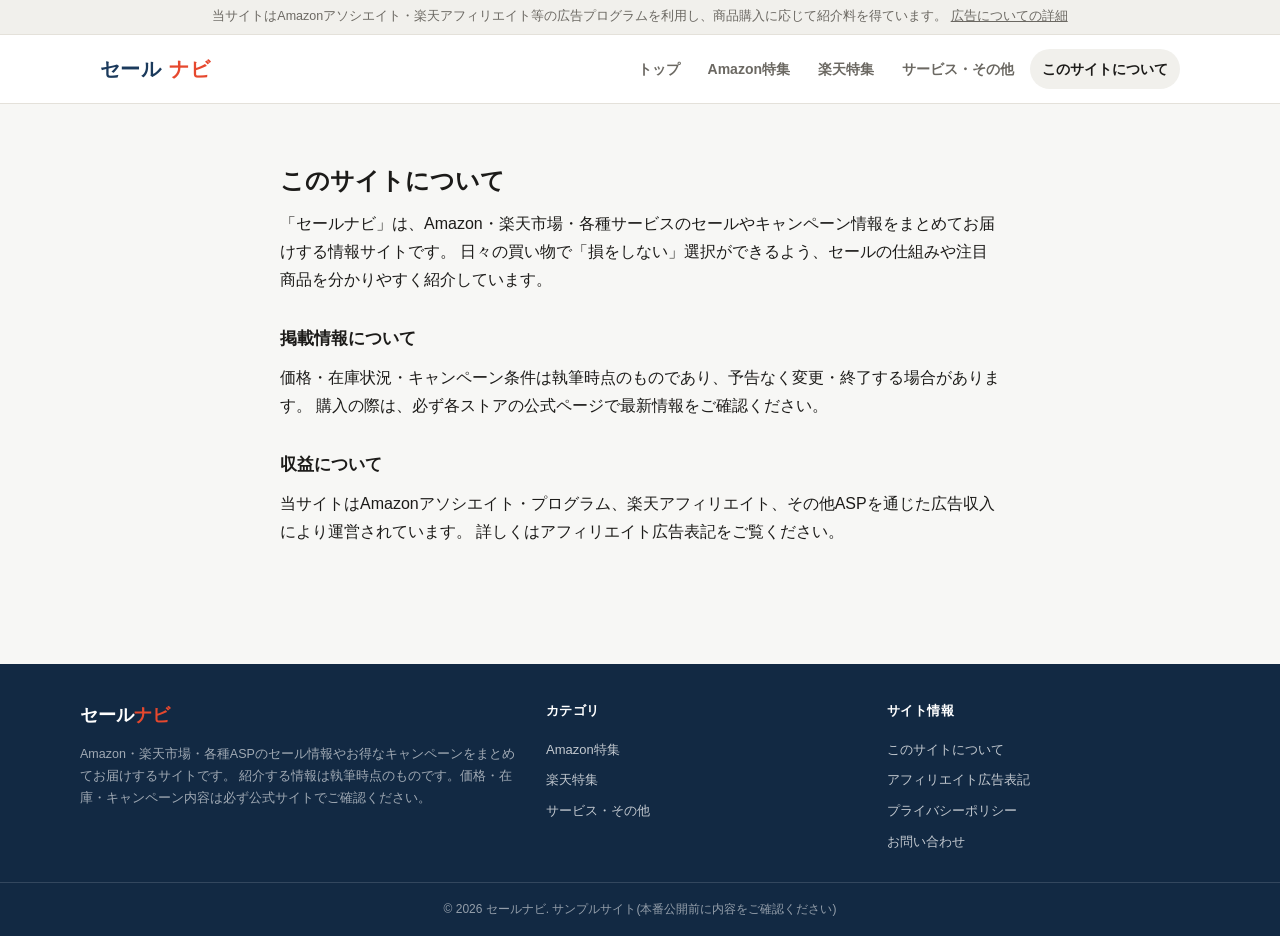
<file: pages/about.html>
<!doctype html>
<html lang="ja">
<head>
<meta charset="UTF-8">
<meta name="viewport" content="width=device-width, initial-scale=1">
<link rel="icon" href="data:image/svg+xml,%3Csvg xmlns=%27http://www.w3.org/2000/svg%27 viewBox=%270 0 100 100%27%3E%3Ctext y=%27.9em%27 font-size=%2790%27%3E%F0%9F%9B%92%3C/text%3E%3C/svg%3E">
<title>このサイトについて｜セールナビ</title>
<meta name="description" content="セールナビの運営方針・掲載情報についての説明ページです。">
<meta property="og:type" content="website">
<meta property="og:site_name" content="セールナビ">
<meta property="og:title" content="このサイトについて｜セールナビ">
<meta property="og:description" content="セールナビの運営方針・掲載情報についての説明ページです。">
<meta property="og:url" content="https://seru-navi-deals.netlify.app/pages/about.html">
<meta property="og:image" content="https://seru-navi-deals.netlify.app/images/ogp-default.jpg">
<meta property="og:image:width" content="1200">
<meta property="og:image:height" content="630">
<meta property="og:locale" content="ja_JP">
<meta name="twitter:card" content="summary_large_image">
<meta name="twitter:title" content="このサイトについて｜セールナビ">
<meta name="twitter:description" content="セールナビの運営方針・掲載情報についての説明ページです。">
<meta name="twitter:image" content="https://seru-navi-deals.netlify.app/images/ogp-default.jpg">
<link rel="canonical" href="https://seru-navi-deals.netlify.app/pages/about.html">
<link rel="stylesheet" href="../css/style.css">
<script defer src="../js/config.js"></script>
<script defer src="../js/main.js"></script>
</head>
<body data-root="..">
<a class="skip-link" href="#main">本文へスキップ</a>

<div class="pr-banner">
  当サイトはAmazonアソシエイト・楽天アフィリエイト等の広告プログラムを利用し、商品購入に応じて紹介料を得ています。
  <a href="../pages/disclosure.html">広告についての詳細</a>
</div>

<header class="site-header">
  <div class="container header-inner">
    <a class="logo" href="../index.html">セール<span class="dot">ナビ</span></a>
    <button class="nav-toggle" aria-label="メニュー">☰</button>
    <nav class="main-nav">
      <a href="../index.html">トップ</a>
<a href="../pages/category-amazon.html">Amazon特集</a>
<a href="../pages/category-rakuten.html">楽天特集</a>
<a href="../pages/category-asp.html">サービス・その他</a>
<a href="../pages/about.html" aria-current="page">このサイトについて</a>

    </nav>
  </div>
</header>
<main id="main">

<div class="static-page">
  <h1>このサイトについて</h1>
  <p>
    「セールナビ」は、Amazon・楽天市場・各種サービスのセールやキャンペーン情報をまとめてお届けする情報サイトです。
    日々の買い物で「損をしない」選択ができるよう、セールの仕組みや注目商品を分かりやすく紹介しています。
  </p>
  <h2>掲載情報について</h2>
  <p>
    価格・在庫状況・キャンペーン条件は執筆時点のものであり、予告なく変更・終了する場合があります。
    購入の際は、必ず各ストアの公式ページで最新情報をご確認ください。
  </p>
  <h2>収益について</h2>
  <p>
    当サイトはAmazonアソシエイト・プログラム、楽天アフィリエイト、その他ASPを通じた広告収入により運営されています。
    詳しくは<a href="disclosure.html">アフィリエイト広告表記</a>をご覧ください。
  </p>
</div>
</main>

<footer class="site-footer">
  <div class="container footer-inner">
    <div class="footer-col">
      <div class="footer-brand">セール<span style="color:var(--accent)">ナビ</span></div>
      <p class="footer-desc">
        Amazon・楽天市場・各種ASPのセール情報やお得なキャンペーンをまとめてお届けするサイトです。
        紹介する情報は執筆時点のものです。価格・在庫・キャンペーン内容は必ず公式サイトでご確認ください。
      </p>
    </div>
    <div class="footer-col">
      <h4>カテゴリ</h4>
      <a href="../pages/category-amazon.html">Amazon特集</a>
      <a href="../pages/category-rakuten.html">楽天特集</a>
      <a href="../pages/category-asp.html">サービス・その他</a>
    </div>
    <div class="footer-col">
      <h4>サイト情報</h4>
      <a href="../pages/about.html">このサイトについて</a>
      <a href="../pages/disclosure.html">アフィリエイト広告表記</a>
      <a href="../pages/privacy.html">プライバシーポリシー</a>
      <a href="../pages/contact.html">お問い合わせ</a>
    </div>
  </div>
  <div class="footer-bottom">© 2026 セールナビ. サンプルサイト(本番公開前に内容をご確認ください)</div>
</footer>
</body>
</html>
</file>
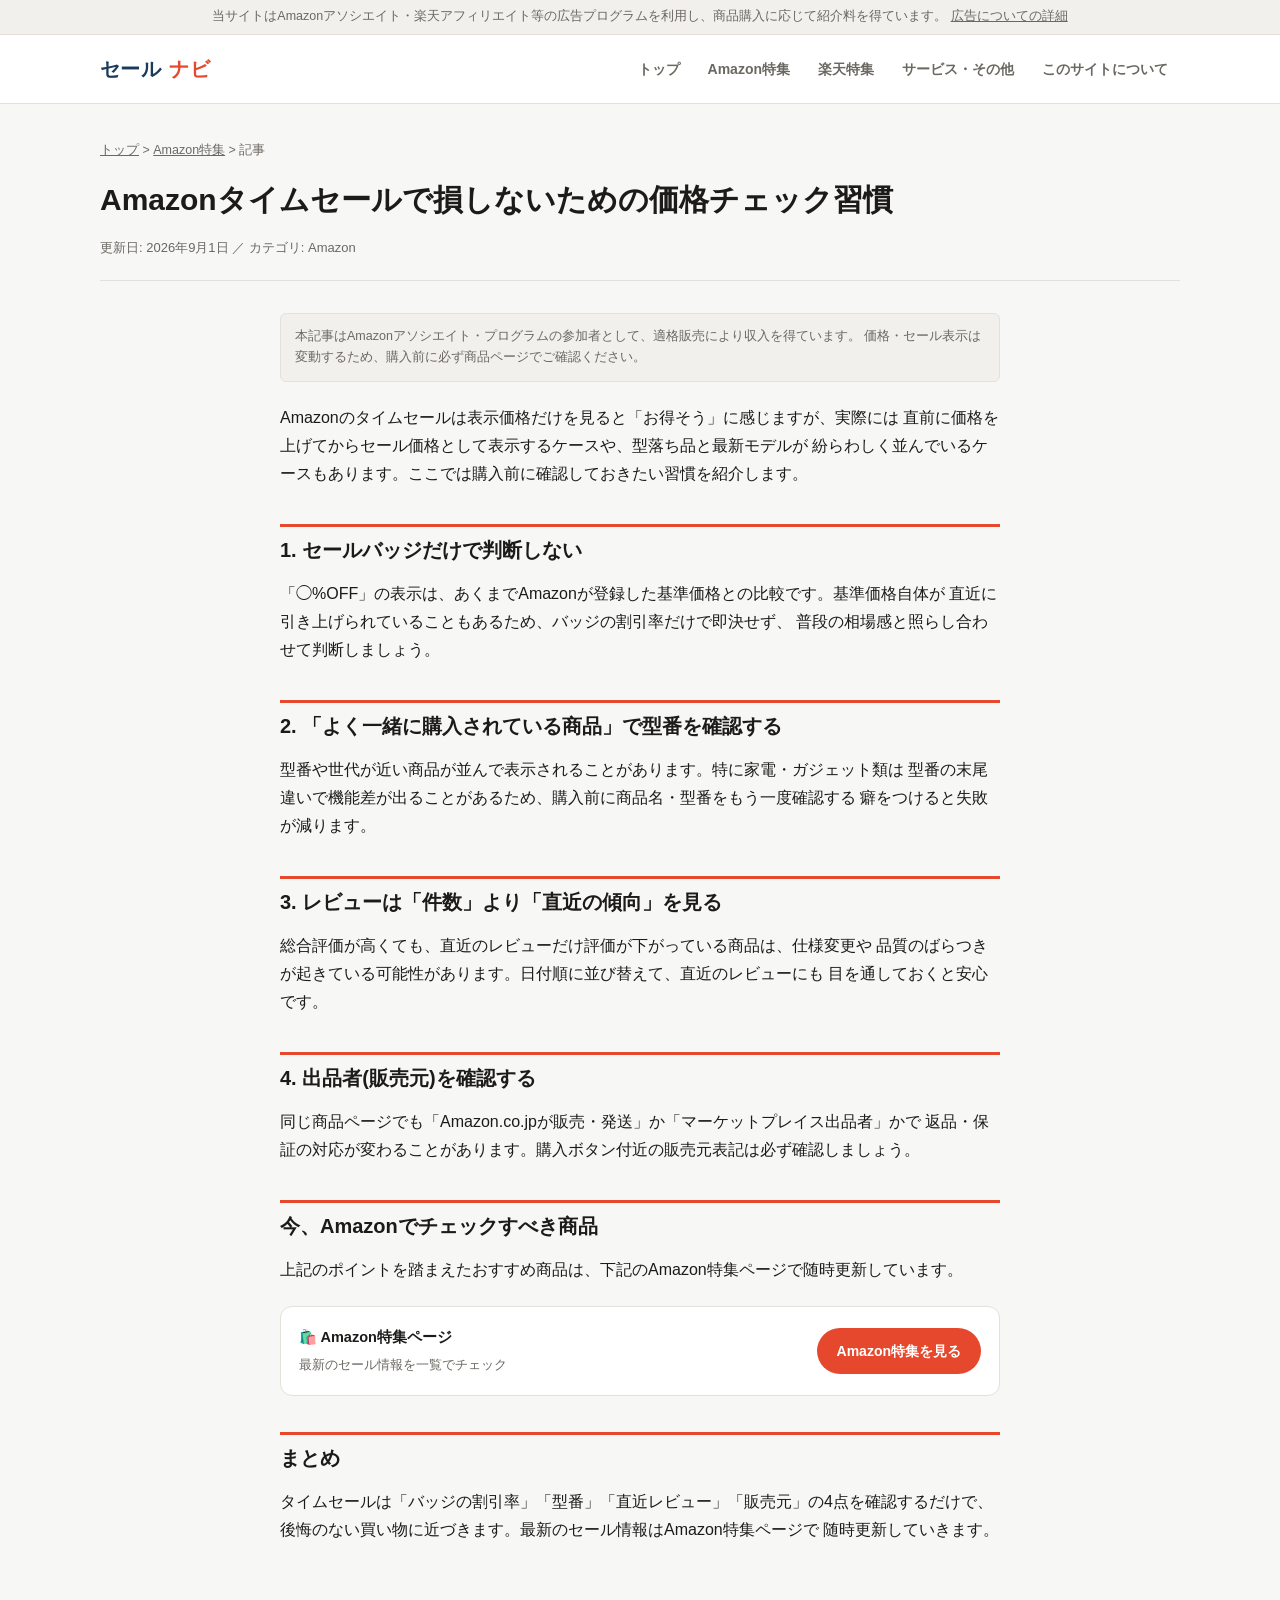
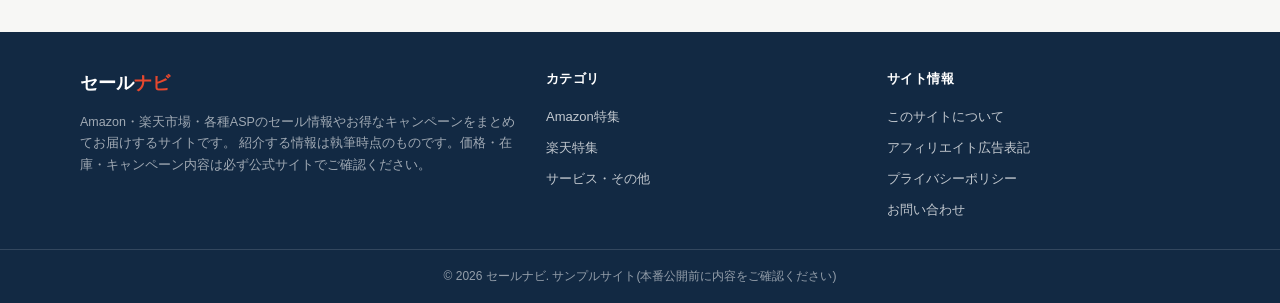
<file: pages/article-amazon-timesale-checklist.html>
<!doctype html>
<html lang="ja">
<head>
<meta charset="UTF-8">
<meta name="viewport" content="width=device-width, initial-scale=1">
<link rel="icon" href="data:image/svg+xml,%3Csvg xmlns=%27http://www.w3.org/2000/svg%27 viewBox=%270 0 100 100%27%3E%3Ctext y=%27.9em%27 font-size=%2790%27%3E%F0%9F%9B%92%3C/text%3E%3C/svg%3E">
<title>Amazonタイムセールで損しないための価格チェック習慣｜セールナビ</title>
<meta name="description" content="Amazonのタイムセールが「本当にお得か」を見極めるための、購入前チェック習慣を解説します。">
<meta property="og:type" content="website">
<meta property="og:site_name" content="セールナビ">
<meta property="og:title" content="Amazonタイムセールで損しないための価格チェック習慣｜セールナビ">
<meta property="og:description" content="Amazonのタイムセールが「本当にお得か」を見極めるための、購入前チェック習慣を解説します。">
<meta property="og:url" content="https://seru-navi-deals.netlify.app/pages/article-amazon-timesale-checklist.html">
<meta property="og:image" content="https://seru-navi-deals.netlify.app/images/ogp-default.jpg">
<meta property="og:image:width" content="1200">
<meta property="og:image:height" content="630">
<meta property="og:locale" content="ja_JP">
<meta name="twitter:card" content="summary_large_image">
<meta name="twitter:title" content="Amazonタイムセールで損しないための価格チェック習慣｜セールナビ">
<meta name="twitter:description" content="Amazonのタイムセールが「本当にお得か」を見極めるための、購入前チェック習慣を解説します。">
<meta name="twitter:image" content="https://seru-navi-deals.netlify.app/images/ogp-default.jpg">
<link rel="canonical" href="https://seru-navi-deals.netlify.app/pages/article-amazon-timesale-checklist.html">
<link rel="stylesheet" href="../css/style.css">
<script defer src="../js/config.js"></script>
<script defer src="../js/main.js"></script>
<script type="application/ld+json">
{
  "@context": "https://schema.org",
  "@type": "Article",
  "headline": "Amazonタイムセールで損しないための価格チェック習慣",
  "description": "Amazonのタイムセールで、バッジの割引率だけで判断しないための4つのポイントを解説します。",
  "url": "https://seru-navi-deals.netlify.app/pages/article-amazon-timesale-checklist.html",
  "mainEntityOfPage": {
    "@type": "WebPage",
    "@id": "https://seru-navi-deals.netlify.app/pages/article-amazon-timesale-checklist.html"
  },
  "datePublished": "2026-09-01",
  "dateModified": "2026-09-01",
  "inLanguage": "ja",
  "image": [
    "https://seru-navi-deals.netlify.app/images/ogp-default.jpg"
  ],
  "author": {
    "@type": "Organization",
    "name": "セールナビ",
    "url": "https://seru-navi-deals.netlify.app/"
  },
  "publisher": {
    "@type": "Organization",
    "name": "セールナビ",
    "logo": {
      "@type": "ImageObject",
      "url": "https://seru-navi-deals.netlify.app/images/logo.png",
      "width": 1024,
      "height": 1024
    }
  }
}
</script>
</head>
<body data-root="..">
<a class="skip-link" href="#main">本文へスキップ</a>

<div class="pr-banner">
  当サイトはAmazonアソシエイト・楽天アフィリエイト等の広告プログラムを利用し、商品購入に応じて紹介料を得ています。
  <a href="../pages/disclosure.html">広告についての詳細</a>
</div>

<header class="site-header">
  <div class="container header-inner">
    <a class="logo" href="../index.html">セール<span class="dot">ナビ</span></a>
    <button class="nav-toggle" aria-label="メニュー">☰</button>
    <nav class="main-nav">
      <a href="../index.html">トップ</a>
<a href="../pages/category-amazon.html">Amazon特集</a>
<a href="../pages/category-rakuten.html">楽天特集</a>
<a href="../pages/category-asp.html">サービス・その他</a>
<a href="../pages/about.html">このサイトについて</a>

    </nav>
  </div>
</header>
<main id="main">

<div class="container">
  <div class="article-header">
    <div class="breadcrumb"><a href="../index.html">トップ</a> &gt; <a href="category-amazon.html">Amazon特集</a> &gt; 記事</div>
    <h1>Amazonタイムセールで損しないための価格チェック習慣</h1>
    <div class="sub-meta">更新日: 2026年9月1日 ／ カテゴリ: Amazon</div>
  </div>
</div>

<div class="article-body">
  <div class="disclosure-note">
    本記事はAmazonアソシエイト・プログラムの参加者として、適格販売により収入を得ています。
    価格・セール表示は変動するため、購入前に必ず商品ページでご確認ください。
  </div>

  <p>
    Amazonのタイムセールは表示価格だけを見ると「お得そう」に感じますが、実際には
    直前に価格を上げてからセール価格として表示するケースや、型落ち品と最新モデルが
    紛らわしく並んでいるケースもあります。ここでは購入前に確認しておきたい習慣を紹介します。
  </p>

  <h2>1. セールバッジだけで判断しない</h2>
  <p>
    「◯%OFF」の表示は、あくまでAmazonが登録した基準価格との比較です。基準価格自体が
    直近に引き上げられていることもあるため、バッジの割引率だけで即決せず、
    普段の相場感と照らし合わせて判断しましょう。
  </p>

  <h2>2. 「よく一緒に購入されている商品」で型番を確認する</h2>
  <p>
    型番や世代が近い商品が並んで表示されることがあります。特に家電・ガジェット類は
    型番の末尾違いで機能差が出ることがあるため、購入前に商品名・型番をもう一度確認する
    癖をつけると失敗が減ります。
  </p>

  <h2>3. レビューは「件数」より「直近の傾向」を見る</h2>
  <p>
    総合評価が高くても、直近のレビューだけ評価が下がっている商品は、仕様変更や
    品質のばらつきが起きている可能性があります。日付順に並び替えて、直近のレビューにも
    目を通しておくと安心です。
  </p>

  <h2>4. 出品者(販売元)を確認する</h2>
  <p>
    同じ商品ページでも「Amazon.co.jpが販売・発送」か「マーケットプレイス出品者」かで
    返品・保証の対応が変わることがあります。購入ボタン付近の販売元表記は必ず確認しましょう。
  </p>

  <h2>今、Amazonでチェックすべき商品</h2>
  <p>上記のポイントを踏まえたおすすめ商品は、下記のAmazon特集ページで随時更新しています。</p>

  <div class="cta-box">
    <div>
      <div style="font-weight:700;font-size:14.5px;margin-bottom:4px;">🛍️ Amazon特集ページ</div>
      <div style="font-size:12.5px;color:var(--text-muted);">最新のセール情報を一覧でチェック</div>
    </div>
    <a class="btn" href="category-amazon.html">Amazon特集を見る</a>
  </div>

  <h2>まとめ</h2>
  <p>
    タイムセールは「バッジの割引率」「型番」「直近レビュー」「販売元」の4点を確認するだけで、
    後悔のない買い物に近づきます。最新のセール情報は<a href="category-amazon.html">Amazon特集ページ</a>で
    随時更新していきます。
  </p>
</div>
</main>

<footer class="site-footer">
  <div class="container footer-inner">
    <div class="footer-col">
      <div class="footer-brand">セール<span style="color:var(--accent)">ナビ</span></div>
      <p class="footer-desc">
        Amazon・楽天市場・各種ASPのセール情報やお得なキャンペーンをまとめてお届けするサイトです。
        紹介する情報は執筆時点のものです。価格・在庫・キャンペーン内容は必ず公式サイトでご確認ください。
      </p>
    </div>
    <div class="footer-col">
      <h4>カテゴリ</h4>
      <a href="../pages/category-amazon.html">Amazon特集</a>
      <a href="../pages/category-rakuten.html">楽天特集</a>
      <a href="../pages/category-asp.html">サービス・その他</a>
    </div>
    <div class="footer-col">
      <h4>サイト情報</h4>
      <a href="../pages/about.html">このサイトについて</a>
      <a href="../pages/disclosure.html">アフィリエイト広告表記</a>
      <a href="../pages/privacy.html">プライバシーポリシー</a>
      <a href="../pages/contact.html">お問い合わせ</a>
    </div>
  </div>
  <div class="footer-bottom">© 2026 セールナビ. サンプルサイト(本番公開前に内容をご確認ください)</div>
</footer>
</body>
</html>
</file>
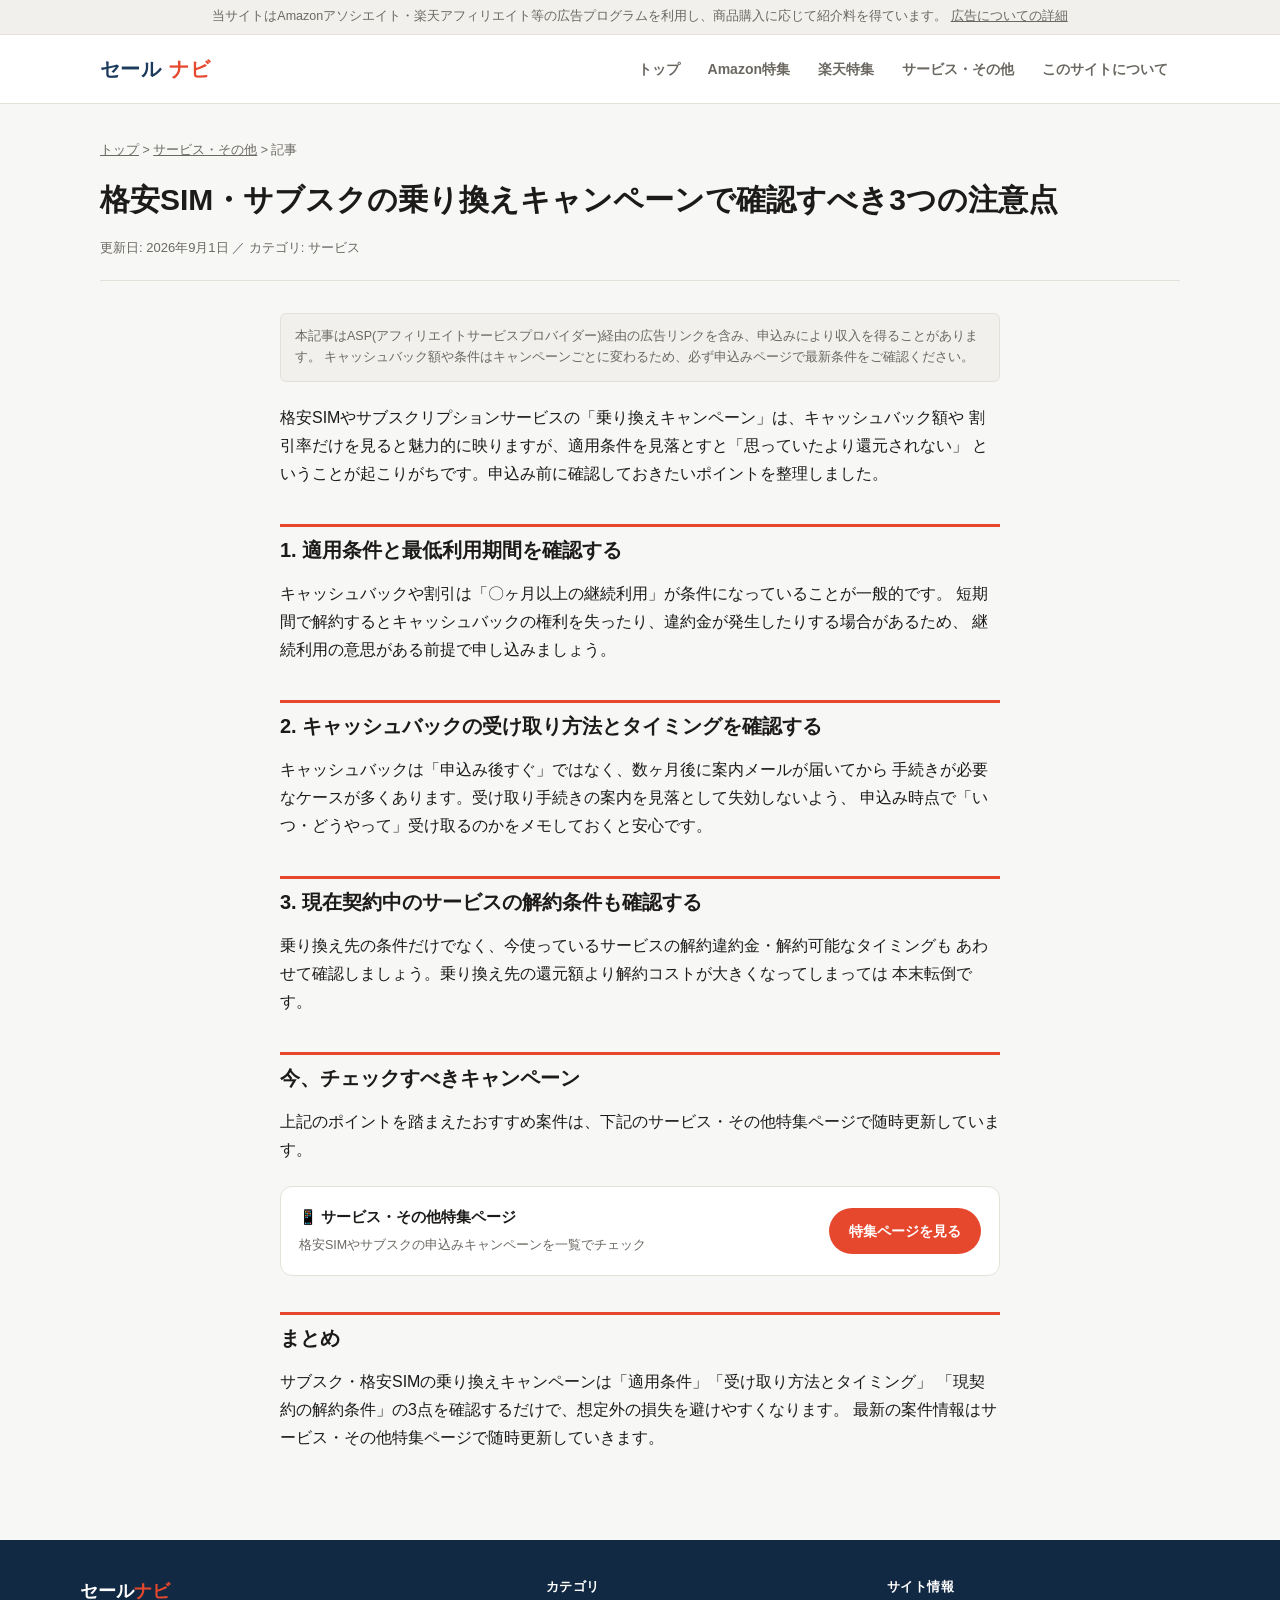
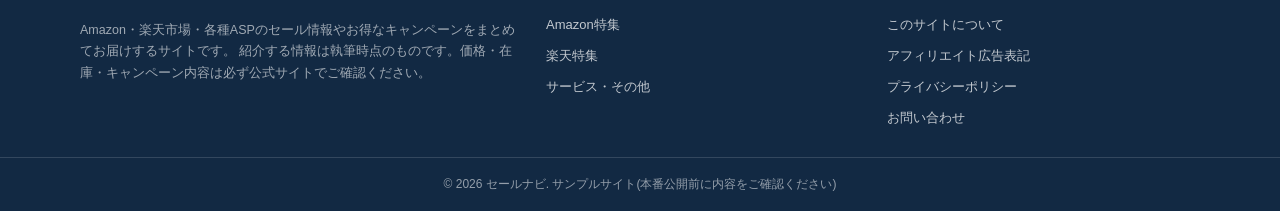
<file: pages/article-asp-subscription-tips.html>
<!doctype html>
<html lang="ja">
<head>
<meta charset="UTF-8">
<meta name="viewport" content="width=device-width, initial-scale=1">
<link rel="icon" href="data:image/svg+xml,%3Csvg xmlns=%27http://www.w3.org/2000/svg%27 viewBox=%270 0 100 100%27%3E%3Ctext y=%27.9em%27 font-size=%2790%27%3E%F0%9F%9B%92%3C/text%3E%3C/svg%3E">
<title>格安SIM・サブスクの乗り換えキャンペーンで確認すべき3つの注意点｜セールナビ</title>
<meta name="description" content="格安SIMやサブスクサービスの乗り換えキャンペーンに申し込む前に確認しておきたい注意点をまとめました。">
<meta property="og:type" content="website">
<meta property="og:site_name" content="セールナビ">
<meta property="og:title" content="格安SIM・サブスクの乗り換えキャンペーンで確認すべき3つの注意点｜セールナビ">
<meta property="og:description" content="格安SIMやサブスクサービスの乗り換えキャンペーンに申し込む前に確認しておきたい注意点をまとめました。">
<meta property="og:url" content="https://seru-navi-deals.netlify.app/pages/article-asp-subscription-tips.html">
<meta property="og:image" content="https://seru-navi-deals.netlify.app/images/ogp-default.jpg">
<meta property="og:image:width" content="1200">
<meta property="og:image:height" content="630">
<meta property="og:locale" content="ja_JP">
<meta name="twitter:card" content="summary_large_image">
<meta name="twitter:title" content="格安SIM・サブスクの乗り換えキャンペーンで確認すべき3つの注意点｜セールナビ">
<meta name="twitter:description" content="格安SIMやサブスクサービスの乗り換えキャンペーンに申し込む前に確認しておきたい注意点をまとめました。">
<meta name="twitter:image" content="https://seru-navi-deals.netlify.app/images/ogp-default.jpg">
<link rel="canonical" href="https://seru-navi-deals.netlify.app/pages/article-asp-subscription-tips.html">
<link rel="stylesheet" href="../css/style.css">
<script defer src="../js/config.js"></script>
<script defer src="../js/main.js"></script>
<script type="application/ld+json">
{
  "@context": "https://schema.org",
  "@type": "Article",
  "headline": "格安SIM・サブスクの乗り換えキャンペーンで確認すべき3つの注意点",
  "description": "格安SIMやサブスクサービスの乗り換えキャンペーンに申し込む前に確認しておきたい注意点をまとめました。",
  "url": "https://seru-navi-deals.netlify.app/pages/article-asp-subscription-tips.html",
  "mainEntityOfPage": {
    "@type": "WebPage",
    "@id": "https://seru-navi-deals.netlify.app/pages/article-asp-subscription-tips.html"
  },
  "datePublished": "2026-09-01",
  "dateModified": "2026-09-01",
  "inLanguage": "ja",
  "image": [
    "https://seru-navi-deals.netlify.app/images/ogp-default.jpg"
  ],
  "author": {
    "@type": "Organization",
    "name": "セールナビ",
    "url": "https://seru-navi-deals.netlify.app/"
  },
  "publisher": {
    "@type": "Organization",
    "name": "セールナビ",
    "logo": {
      "@type": "ImageObject",
      "url": "https://seru-navi-deals.netlify.app/images/logo.png",
      "width": 1024,
      "height": 1024
    }
  }
}
</script>
</head>
<body data-root="..">
<a class="skip-link" href="#main">本文へスキップ</a>

<div class="pr-banner">
  当サイトはAmazonアソシエイト・楽天アフィリエイト等の広告プログラムを利用し、商品購入に応じて紹介料を得ています。
  <a href="../pages/disclosure.html">広告についての詳細</a>
</div>

<header class="site-header">
  <div class="container header-inner">
    <a class="logo" href="../index.html">セール<span class="dot">ナビ</span></a>
    <button class="nav-toggle" aria-label="メニュー">☰</button>
    <nav class="main-nav">
      <a href="../index.html">トップ</a>
<a href="../pages/category-amazon.html">Amazon特集</a>
<a href="../pages/category-rakuten.html">楽天特集</a>
<a href="../pages/category-asp.html">サービス・その他</a>
<a href="../pages/about.html">このサイトについて</a>

    </nav>
  </div>
</header>
<main id="main">

<div class="container">
  <div class="article-header">
    <div class="breadcrumb"><a href="../index.html">トップ</a> &gt; <a href="category-asp.html">サービス・その他</a> &gt; 記事</div>
    <h1>格安SIM・サブスクの乗り換えキャンペーンで確認すべき3つの注意点</h1>
    <div class="sub-meta">更新日: 2026年9月1日 ／ カテゴリ: サービス</div>
  </div>
</div>

<div class="article-body">
  <div class="disclosure-note">
    本記事はASP(アフィリエイトサービスプロバイダー)経由の広告リンクを含み、申込みにより収入を得ることがあります。
    キャッシュバック額や条件はキャンペーンごとに変わるため、必ず申込みページで最新条件をご確認ください。
  </div>

  <p>
    格安SIMやサブスクリプションサービスの「乗り換えキャンペーン」は、キャッシュバック額や
    割引率だけを見ると魅力的に映りますが、適用条件を見落とすと「思っていたより還元されない」
    ということが起こりがちです。申込み前に確認しておきたいポイントを整理しました。
  </p>

  <h2>1. 適用条件と最低利用期間を確認する</h2>
  <p>
    キャッシュバックや割引は「〇ヶ月以上の継続利用」が条件になっていることが一般的です。
    短期間で解約するとキャッシュバックの権利を失ったり、違約金が発生したりする場合があるため、
    継続利用の意思がある前提で申し込みましょう。
  </p>

  <h2>2. キャッシュバックの受け取り方法とタイミングを確認する</h2>
  <p>
    キャッシュバックは「申込み後すぐ」ではなく、数ヶ月後に案内メールが届いてから
    手続きが必要なケースが多くあります。受け取り手続きの案内を見落として失効しないよう、
    申込み時点で「いつ・どうやって」受け取るのかをメモしておくと安心です。
  </p>

  <h2>3. 現在契約中のサービスの解約条件も確認する</h2>
  <p>
    乗り換え先の条件だけでなく、今使っているサービスの解約違約金・解約可能なタイミングも
    あわせて確認しましょう。乗り換え先の還元額より解約コストが大きくなってしまっては
    本末転倒です。
  </p>

  <h2>今、チェックすべきキャンペーン</h2>
  <p>上記のポイントを踏まえたおすすめ案件は、下記のサービス・その他特集ページで随時更新しています。</p>

  <div class="cta-box">
    <div>
      <div style="font-weight:700;font-size:14.5px;margin-bottom:4px;">📱 サービス・その他特集ページ</div>
      <div style="font-size:12.5px;color:var(--text-muted);">格安SIMやサブスクの申込みキャンペーンを一覧でチェック</div>
    </div>
    <a class="btn" href="category-asp.html">特集ページを見る</a>
  </div>

  <h2>まとめ</h2>
  <p>
    サブスク・格安SIMの乗り換えキャンペーンは「適用条件」「受け取り方法とタイミング」
    「現契約の解約条件」の3点を確認するだけで、想定外の損失を避けやすくなります。
    最新の案件情報は<a href="category-asp.html">サービス・その他特集ページ</a>で随時更新していきます。
  </p>
</div>
</main>

<footer class="site-footer">
  <div class="container footer-inner">
    <div class="footer-col">
      <div class="footer-brand">セール<span style="color:var(--accent)">ナビ</span></div>
      <p class="footer-desc">
        Amazon・楽天市場・各種ASPのセール情報やお得なキャンペーンをまとめてお届けするサイトです。
        紹介する情報は執筆時点のものです。価格・在庫・キャンペーン内容は必ず公式サイトでご確認ください。
      </p>
    </div>
    <div class="footer-col">
      <h4>カテゴリ</h4>
      <a href="../pages/category-amazon.html">Amazon特集</a>
      <a href="../pages/category-rakuten.html">楽天特集</a>
      <a href="../pages/category-asp.html">サービス・その他</a>
    </div>
    <div class="footer-col">
      <h4>サイト情報</h4>
      <a href="../pages/about.html">このサイトについて</a>
      <a href="../pages/disclosure.html">アフィリエイト広告表記</a>
      <a href="../pages/privacy.html">プライバシーポリシー</a>
      <a href="../pages/contact.html">お問い合わせ</a>
    </div>
  </div>
  <div class="footer-bottom">© 2026 セールナビ. サンプルサイト(本番公開前に内容をご確認ください)</div>
</footer>
</body>
</html>
</file>
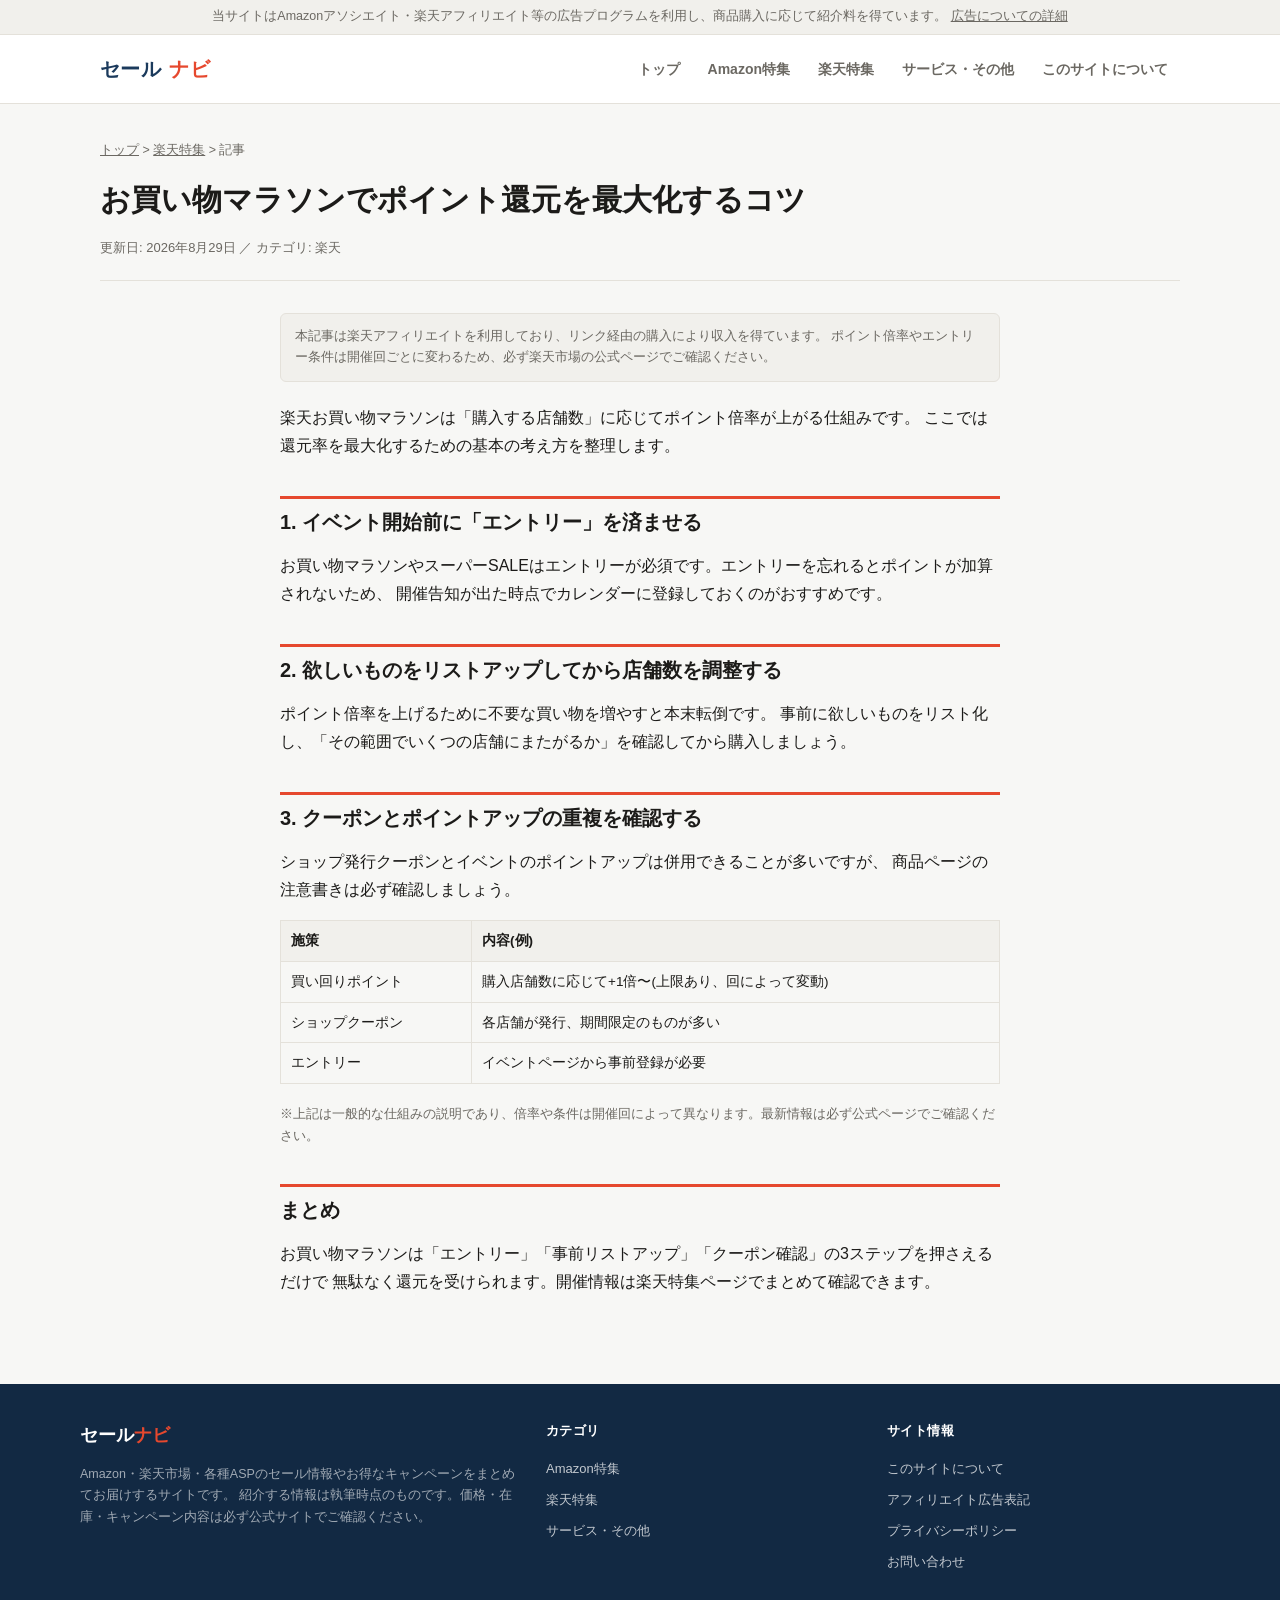
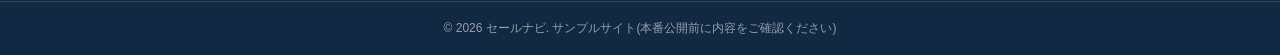
<file: pages/article-rakuten-marathon-tips.html>
<!doctype html>
<html lang="ja">
<head>
<meta charset="UTF-8">
<meta name="viewport" content="width=device-width, initial-scale=1">
<link rel="icon" href="data:image/svg+xml,%3Csvg xmlns=%27http://www.w3.org/2000/svg%27 viewBox=%270 0 100 100%27%3E%3Ctext y=%27.9em%27 font-size=%2790%27%3E%F0%9F%9B%92%3C/text%3E%3C/svg%3E">
<title>お買い物マラソンでポイント還元を最大化するコツ｜セールナビ</title>
<meta name="description" content="楽天お買い物マラソンでポイント還元を最大化するための基本の考え方を解説します。">
<meta property="og:type" content="website">
<meta property="og:site_name" content="セールナビ">
<meta property="og:title" content="お買い物マラソンでポイント還元を最大化するコツ｜セールナビ">
<meta property="og:description" content="楽天お買い物マラソンでポイント還元を最大化するための基本の考え方を解説します。">
<meta property="og:url" content="https://seru-navi-deals.netlify.app/pages/article-rakuten-marathon-tips.html">
<meta property="og:image" content="https://seru-navi-deals.netlify.app/images/ogp-default.jpg">
<meta property="og:image:width" content="1200">
<meta property="og:image:height" content="630">
<meta property="og:locale" content="ja_JP">
<meta name="twitter:card" content="summary_large_image">
<meta name="twitter:title" content="お買い物マラソンでポイント還元を最大化するコツ｜セールナビ">
<meta name="twitter:description" content="楽天お買い物マラソンでポイント還元を最大化するための基本の考え方を解説します。">
<meta name="twitter:image" content="https://seru-navi-deals.netlify.app/images/ogp-default.jpg">
<link rel="canonical" href="https://seru-navi-deals.netlify.app/pages/article-rakuten-marathon-tips.html">
<link rel="stylesheet" href="../css/style.css">
<script defer src="../js/config.js"></script>
<script defer src="../js/main.js"></script>
<script type="application/ld+json">
{
  "@context": "https://schema.org",
  "@type": "Article",
  "headline": "お買い物マラソンでポイント還元を最大化するコツ",
  "description": "楽天お買い物マラソンでポイント還元を最大化するための基本の考え方を解説します。",
  "url": "https://seru-navi-deals.netlify.app/pages/article-rakuten-marathon-tips.html",
  "mainEntityOfPage": {
    "@type": "WebPage",
    "@id": "https://seru-navi-deals.netlify.app/pages/article-rakuten-marathon-tips.html"
  },
  "datePublished": "2026-08-29",
  "dateModified": "2026-08-29",
  "inLanguage": "ja",
  "image": [
    "https://seru-navi-deals.netlify.app/images/ogp-default.jpg"
  ],
  "author": {
    "@type": "Organization",
    "name": "セールナビ",
    "url": "https://seru-navi-deals.netlify.app/"
  },
  "publisher": {
    "@type": "Organization",
    "name": "セールナビ",
    "logo": {
      "@type": "ImageObject",
      "url": "https://seru-navi-deals.netlify.app/images/logo.png",
      "width": 1024,
      "height": 1024
    }
  }
}
</script>
</head>
<body data-root="..">
<a class="skip-link" href="#main">本文へスキップ</a>

<div class="pr-banner">
  当サイトはAmazonアソシエイト・楽天アフィリエイト等の広告プログラムを利用し、商品購入に応じて紹介料を得ています。
  <a href="../pages/disclosure.html">広告についての詳細</a>
</div>

<header class="site-header">
  <div class="container header-inner">
    <a class="logo" href="../index.html">セール<span class="dot">ナビ</span></a>
    <button class="nav-toggle" aria-label="メニュー">☰</button>
    <nav class="main-nav">
      <a href="../index.html">トップ</a>
<a href="../pages/category-amazon.html">Amazon特集</a>
<a href="../pages/category-rakuten.html">楽天特集</a>
<a href="../pages/category-asp.html">サービス・その他</a>
<a href="../pages/about.html">このサイトについて</a>

    </nav>
  </div>
</header>
<main id="main">

<div class="container">
  <div class="article-header">
    <div class="breadcrumb"><a href="../index.html">トップ</a> &gt; <a href="category-rakuten.html">楽天特集</a> &gt; 記事</div>
    <h1>お買い物マラソンでポイント還元を最大化するコツ</h1>
    <div class="sub-meta">更新日: 2026年8月29日 ／ カテゴリ: 楽天</div>
  </div>
</div>

<div class="article-body">
  <div class="disclosure-note">
    本記事は楽天アフィリエイトを利用しており、リンク経由の購入により収入を得ています。
    ポイント倍率やエントリー条件は開催回ごとに変わるため、必ず楽天市場の公式ページでご確認ください。
  </div>

  <p>
    楽天お買い物マラソンは「購入する店舗数」に応じてポイント倍率が上がる仕組みです。
    ここでは還元率を最大化するための基本の考え方を整理します。
  </p>

  <h2>1. イベント開始前に「エントリー」を済ませる</h2>
  <p>
    お買い物マラソンやスーパーSALEはエントリーが必須です。エントリーを忘れるとポイントが加算されないため、
    開催告知が出た時点でカレンダーに登録しておくのがおすすめです。
  </p>

  <h2>2. 欲しいものをリストアップしてから店舗数を調整する</h2>
  <p>
    ポイント倍率を上げるために不要な買い物を増やすと本末転倒です。
    事前に欲しいものをリスト化し、「その範囲でいくつの店舗にまたがるか」を確認してから購入しましょう。
  </p>

  <h2>3. クーポンとポイントアップの重複を確認する</h2>
  <p>
    ショップ発行クーポンとイベントのポイントアップは併用できることが多いですが、
    商品ページの注意書きは必ず確認しましょう。
  </p>

  <table>
    <thead><tr><th>施策</th><th>内容(例)</th></tr></thead>
    <tbody>
      <tr><td>買い回りポイント</td><td>購入店舗数に応じて+1倍〜(上限あり、回によって変動)</td></tr>
      <tr><td>ショップクーポン</td><td>各店舗が発行、期間限定のものが多い</td></tr>
      <tr><td>エントリー</td><td>イベントページから事前登録が必要</td></tr>
    </tbody>
  </table>
  <p style="font-size:12.5px;color:var(--text-muted);">
    ※上記は一般的な仕組みの説明であり、倍率や条件は開催回によって異なります。最新情報は必ず公式ページでご確認ください。
  </p>

  <h2>まとめ</h2>
  <p>
    お買い物マラソンは「エントリー」「事前リストアップ」「クーポン確認」の3ステップを押さえるだけで
    無駄なく還元を受けられます。開催情報は<a href="category-rakuten.html">楽天特集ページ</a>でまとめて確認できます。
  </p>
</div>
</main>

<footer class="site-footer">
  <div class="container footer-inner">
    <div class="footer-col">
      <div class="footer-brand">セール<span style="color:var(--accent)">ナビ</span></div>
      <p class="footer-desc">
        Amazon・楽天市場・各種ASPのセール情報やお得なキャンペーンをまとめてお届けするサイトです。
        紹介する情報は執筆時点のものです。価格・在庫・キャンペーン内容は必ず公式サイトでご確認ください。
      </p>
    </div>
    <div class="footer-col">
      <h4>カテゴリ</h4>
      <a href="../pages/category-amazon.html">Amazon特集</a>
      <a href="../pages/category-rakuten.html">楽天特集</a>
      <a href="../pages/category-asp.html">サービス・その他</a>
    </div>
    <div class="footer-col">
      <h4>サイト情報</h4>
      <a href="../pages/about.html">このサイトについて</a>
      <a href="../pages/disclosure.html">アフィリエイト広告表記</a>
      <a href="../pages/privacy.html">プライバシーポリシー</a>
      <a href="../pages/contact.html">お問い合わせ</a>
    </div>
  </div>
  <div class="footer-bottom">© 2026 セールナビ. サンプルサイト(本番公開前に内容をご確認ください)</div>
</footer>
</body>
</html>
</file>
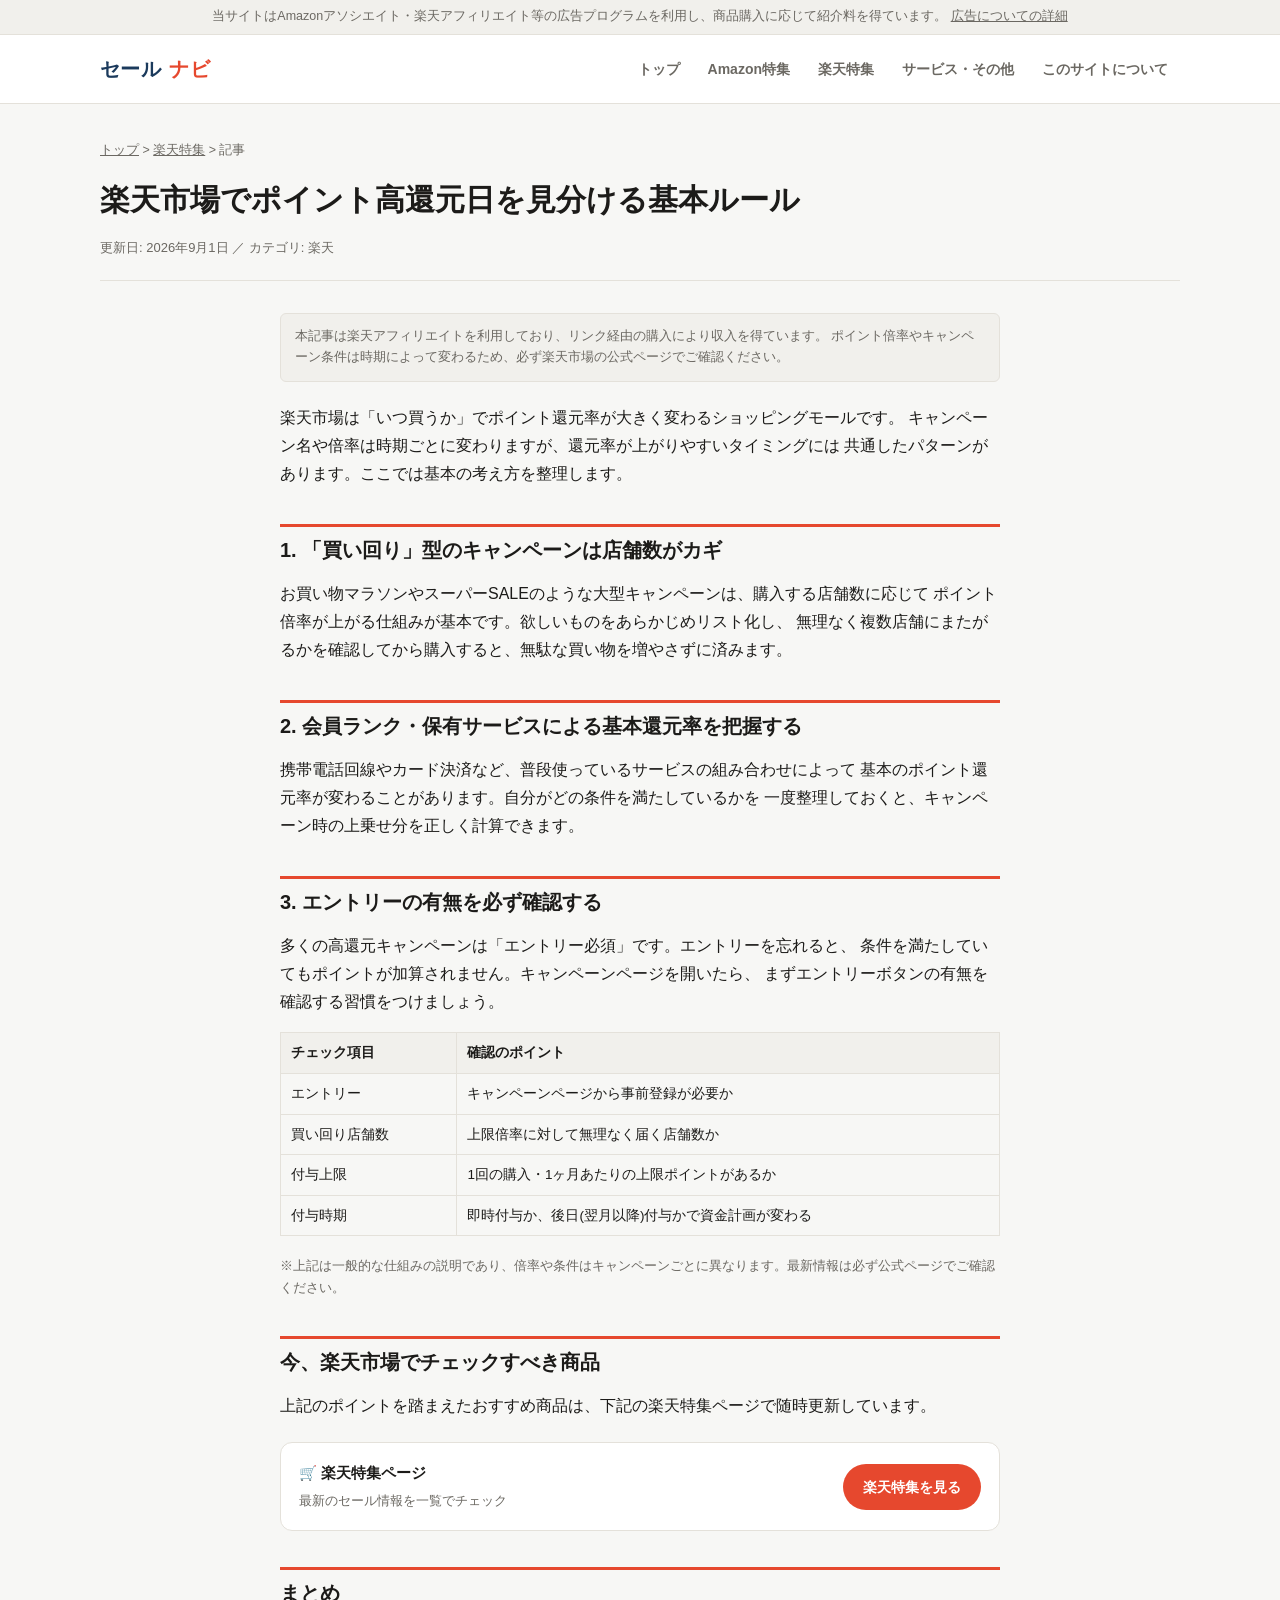
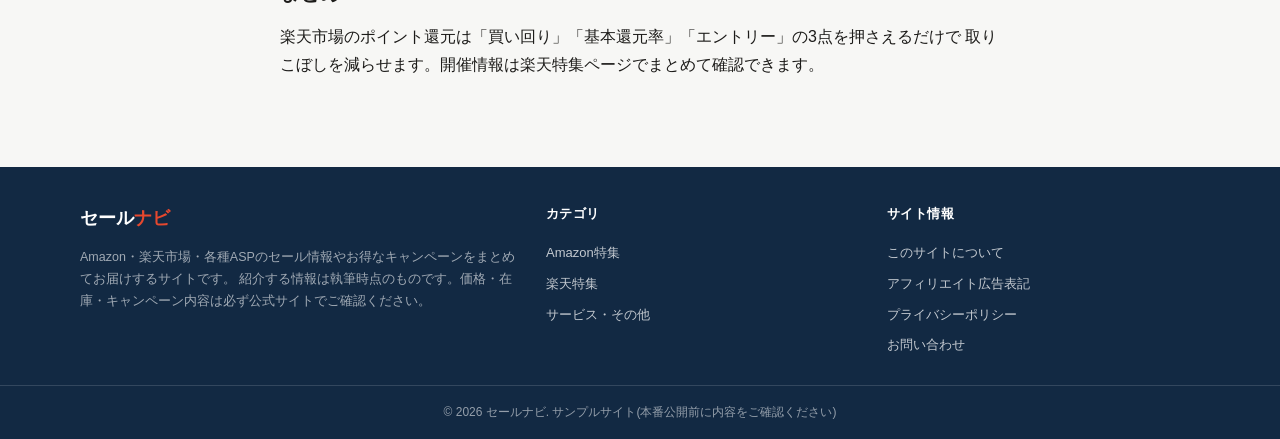
<file: pages/article-rakuten-point-calendar.html>
<!doctype html>
<html lang="ja">
<head>
<meta charset="UTF-8">
<meta name="viewport" content="width=device-width, initial-scale=1">
<link rel="icon" href="data:image/svg+xml,%3Csvg xmlns=%27http://www.w3.org/2000/svg%27 viewBox=%270 0 100 100%27%3E%3Ctext y=%27.9em%27 font-size=%2790%27%3E%F0%9F%9B%92%3C/text%3E%3C/svg%3E">
<title>楽天市場でポイント高還元日を見分ける基本ルール｜セールナビ</title>
<meta name="description" content="楽天市場のポイント高還元の仕組みを、購入前に押さえておきたい基本ルールとして整理します。">
<meta property="og:type" content="website">
<meta property="og:site_name" content="セールナビ">
<meta property="og:title" content="楽天市場でポイント高還元日を見分ける基本ルール｜セールナビ">
<meta property="og:description" content="楽天市場のポイント高還元の仕組みを、購入前に押さえておきたい基本ルールとして整理します。">
<meta property="og:url" content="https://seru-navi-deals.netlify.app/pages/article-rakuten-point-calendar.html">
<meta property="og:image" content="https://seru-navi-deals.netlify.app/images/ogp-default.jpg">
<meta property="og:image:width" content="1200">
<meta property="og:image:height" content="630">
<meta property="og:locale" content="ja_JP">
<meta name="twitter:card" content="summary_large_image">
<meta name="twitter:title" content="楽天市場でポイント高還元日を見分ける基本ルール｜セールナビ">
<meta name="twitter:description" content="楽天市場のポイント高還元の仕組みを、購入前に押さえておきたい基本ルールとして整理します。">
<meta name="twitter:image" content="https://seru-navi-deals.netlify.app/images/ogp-default.jpg">
<link rel="canonical" href="https://seru-navi-deals.netlify.app/pages/article-rakuten-point-calendar.html">
<link rel="stylesheet" href="../css/style.css">
<script defer src="../js/config.js"></script>
<script defer src="../js/main.js"></script>
<script type="application/ld+json">
{
  "@context": "https://schema.org",
  "@type": "Article",
  "headline": "楽天市場でポイント高還元日を見分ける基本ルール",
  "description": "楽天市場のポイント高還元の仕組みを、購入前に押さえておきたい基本ルールとして整理します。",
  "url": "https://seru-navi-deals.netlify.app/pages/article-rakuten-point-calendar.html",
  "mainEntityOfPage": {
    "@type": "WebPage",
    "@id": "https://seru-navi-deals.netlify.app/pages/article-rakuten-point-calendar.html"
  },
  "datePublished": "2026-09-01",
  "dateModified": "2026-09-01",
  "inLanguage": "ja",
  "image": [
    "https://seru-navi-deals.netlify.app/images/ogp-default.jpg"
  ],
  "author": {
    "@type": "Organization",
    "name": "セールナビ",
    "url": "https://seru-navi-deals.netlify.app/"
  },
  "publisher": {
    "@type": "Organization",
    "name": "セールナビ",
    "logo": {
      "@type": "ImageObject",
      "url": "https://seru-navi-deals.netlify.app/images/logo.png",
      "width": 1024,
      "height": 1024
    }
  }
}
</script>
</head>
<body data-root="..">
<a class="skip-link" href="#main">本文へスキップ</a>

<div class="pr-banner">
  当サイトはAmazonアソシエイト・楽天アフィリエイト等の広告プログラムを利用し、商品購入に応じて紹介料を得ています。
  <a href="../pages/disclosure.html">広告についての詳細</a>
</div>

<header class="site-header">
  <div class="container header-inner">
    <a class="logo" href="../index.html">セール<span class="dot">ナビ</span></a>
    <button class="nav-toggle" aria-label="メニュー">☰</button>
    <nav class="main-nav">
      <a href="../index.html">トップ</a>
<a href="../pages/category-amazon.html">Amazon特集</a>
<a href="../pages/category-rakuten.html">楽天特集</a>
<a href="../pages/category-asp.html">サービス・その他</a>
<a href="../pages/about.html">このサイトについて</a>

    </nav>
  </div>
</header>
<main id="main">

<div class="container">
  <div class="article-header">
    <div class="breadcrumb"><a href="../index.html">トップ</a> &gt; <a href="category-rakuten.html">楽天特集</a> &gt; 記事</div>
    <h1>楽天市場でポイント高還元日を見分ける基本ルール</h1>
    <div class="sub-meta">更新日: 2026年9月1日 ／ カテゴリ: 楽天</div>
  </div>
</div>

<div class="article-body">
  <div class="disclosure-note">
    本記事は楽天アフィリエイトを利用しており、リンク経由の購入により収入を得ています。
    ポイント倍率やキャンペーン条件は時期によって変わるため、必ず楽天市場の公式ページでご確認ください。
  </div>

  <p>
    楽天市場は「いつ買うか」でポイント還元率が大きく変わるショッピングモールです。
    キャンペーン名や倍率は時期ごとに変わりますが、還元率が上がりやすいタイミングには
    共通したパターンがあります。ここでは基本の考え方を整理します。
  </p>

  <h2>1. 「買い回り」型のキャンペーンは店舗数がカギ</h2>
  <p>
    お買い物マラソンやスーパーSALEのような大型キャンペーンは、購入する店舗数に応じて
    ポイント倍率が上がる仕組みが基本です。欲しいものをあらかじめリスト化し、
    無理なく複数店舗にまたがるかを確認してから購入すると、無駄な買い物を増やさずに済みます。
  </p>

  <h2>2. 会員ランク・保有サービスによる基本還元率を把握する</h2>
  <p>
    携帯電話回線やカード決済など、普段使っているサービスの組み合わせによって
    基本のポイント還元率が変わることがあります。自分がどの条件を満たしているかを
    一度整理しておくと、キャンペーン時の上乗せ分を正しく計算できます。
  </p>

  <h2>3. エントリーの有無を必ず確認する</h2>
  <p>
    多くの高還元キャンペーンは「エントリー必須」です。エントリーを忘れると、
    条件を満たしていてもポイントが加算されません。キャンペーンページを開いたら、
    まずエントリーボタンの有無を確認する習慣をつけましょう。
  </p>

  <table>
    <thead><tr><th>チェック項目</th><th>確認のポイント</th></tr></thead>
    <tbody>
      <tr><td>エントリー</td><td>キャンペーンページから事前登録が必要か</td></tr>
      <tr><td>買い回り店舗数</td><td>上限倍率に対して無理なく届く店舗数か</td></tr>
      <tr><td>付与上限</td><td>1回の購入・1ヶ月あたりの上限ポイントがあるか</td></tr>
      <tr><td>付与時期</td><td>即時付与か、後日(翌月以降)付与かで資金計画が変わる</td></tr>
    </tbody>
  </table>
  <p style="font-size:12.5px;color:var(--text-muted);">
    ※上記は一般的な仕組みの説明であり、倍率や条件はキャンペーンごとに異なります。最新情報は必ず公式ページでご確認ください。
  </p>

  <h2>今、楽天市場でチェックすべき商品</h2>
  <p>上記のポイントを踏まえたおすすめ商品は、下記の楽天特集ページで随時更新しています。</p>

  <div class="cta-box">
    <div>
      <div style="font-weight:700;font-size:14.5px;margin-bottom:4px;">🛒 楽天特集ページ</div>
      <div style="font-size:12.5px;color:var(--text-muted);">最新のセール情報を一覧でチェック</div>
    </div>
    <a class="btn" href="category-rakuten.html">楽天特集を見る</a>
  </div>

  <h2>まとめ</h2>
  <p>
    楽天市場のポイント還元は「買い回り」「基本還元率」「エントリー」の3点を押さえるだけで
    取りこぼしを減らせます。開催情報は<a href="category-rakuten.html">楽天特集ページ</a>でまとめて確認できます。
  </p>
</div>
</main>

<footer class="site-footer">
  <div class="container footer-inner">
    <div class="footer-col">
      <div class="footer-brand">セール<span style="color:var(--accent)">ナビ</span></div>
      <p class="footer-desc">
        Amazon・楽天市場・各種ASPのセール情報やお得なキャンペーンをまとめてお届けするサイトです。
        紹介する情報は執筆時点のものです。価格・在庫・キャンペーン内容は必ず公式サイトでご確認ください。
      </p>
    </div>
    <div class="footer-col">
      <h4>カテゴリ</h4>
      <a href="../pages/category-amazon.html">Amazon特集</a>
      <a href="../pages/category-rakuten.html">楽天特集</a>
      <a href="../pages/category-asp.html">サービス・その他</a>
    </div>
    <div class="footer-col">
      <h4>サイト情報</h4>
      <a href="../pages/about.html">このサイトについて</a>
      <a href="../pages/disclosure.html">アフィリエイト広告表記</a>
      <a href="../pages/privacy.html">プライバシーポリシー</a>
      <a href="../pages/contact.html">お問い合わせ</a>
    </div>
  </div>
  <div class="footer-bottom">© 2026 セールナビ. サンプルサイト(本番公開前に内容をご確認ください)</div>
</footer>
</body>
</html>
</file>
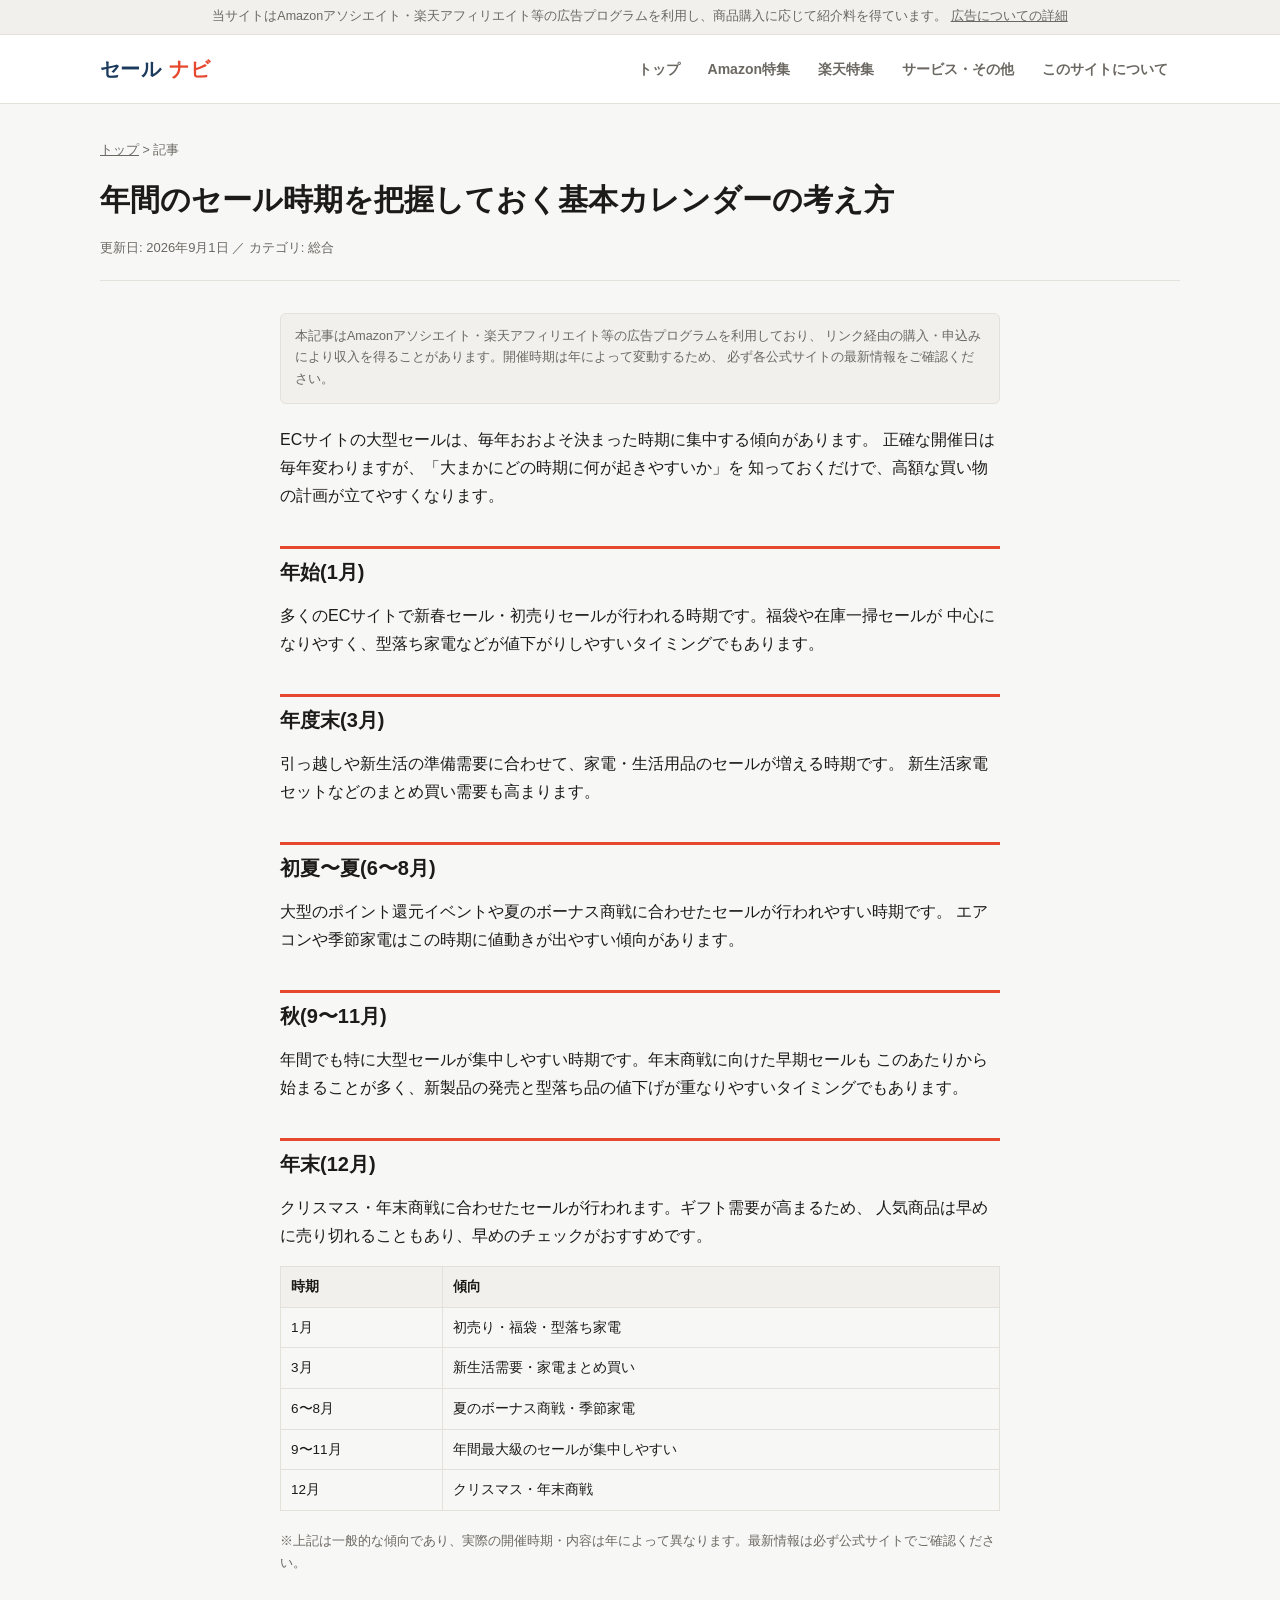
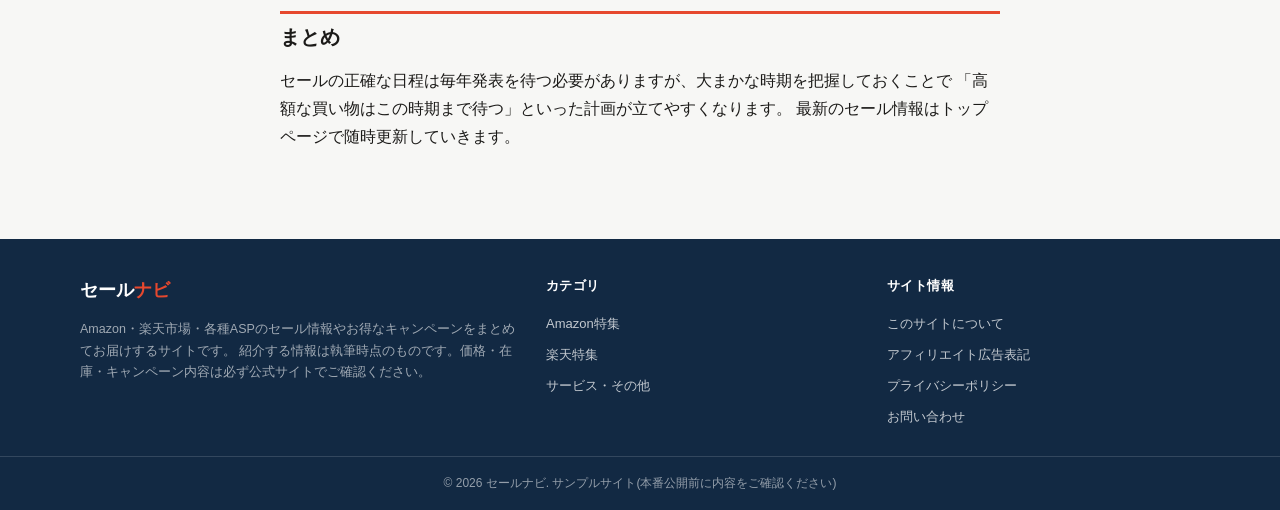
<file: pages/article-seasonal-sale-calendar.html>
<!doctype html>
<html lang="ja">
<head>
<meta charset="UTF-8">
<meta name="viewport" content="width=device-width, initial-scale=1">
<link rel="icon" href="data:image/svg+xml,%3Csvg xmlns=%27http://www.w3.org/2000/svg%27 viewBox=%270 0 100 100%27%3E%3Ctext y=%27.9em%27 font-size=%2790%27%3E%F0%9F%9B%92%3C/text%3E%3C/svg%3E">
<title>年間のセール時期を把握しておく基本カレンダーの考え方｜セールナビ</title>
<meta name="description" content="Amazon・楽天市場の大型セールがどの時期に集中しやすいか、年間の基本パターンを解説します。">
<meta property="og:type" content="website">
<meta property="og:site_name" content="セールナビ">
<meta property="og:title" content="年間のセール時期を把握しておく基本カレンダーの考え方｜セールナビ">
<meta property="og:description" content="Amazon・楽天市場の大型セールがどの時期に集中しやすいか、年間の基本パターンを解説します。">
<meta property="og:url" content="https://seru-navi-deals.netlify.app/pages/article-seasonal-sale-calendar.html">
<meta property="og:image" content="https://seru-navi-deals.netlify.app/images/ogp-default.jpg">
<meta property="og:image:width" content="1200">
<meta property="og:image:height" content="630">
<meta property="og:locale" content="ja_JP">
<meta name="twitter:card" content="summary_large_image">
<meta name="twitter:title" content="年間のセール時期を把握しておく基本カレンダーの考え方｜セールナビ">
<meta name="twitter:description" content="Amazon・楽天市場の大型セールがどの時期に集中しやすいか、年間の基本パターンを解説します。">
<meta name="twitter:image" content="https://seru-navi-deals.netlify.app/images/ogp-default.jpg">
<link rel="canonical" href="https://seru-navi-deals.netlify.app/pages/article-seasonal-sale-calendar.html">
<link rel="stylesheet" href="../css/style.css">
<script defer src="../js/config.js"></script>
<script defer src="../js/main.js"></script>
<script type="application/ld+json">
{
  "@context": "https://schema.org",
  "@type": "Article",
  "headline": "年間のセール時期を把握しておく基本カレンダーの考え方",
  "description": "Amazon・楽天市場の大型セールがどの時期に集中しやすいか、年間の基本パターンを解説します。",
  "url": "https://seru-navi-deals.netlify.app/pages/article-seasonal-sale-calendar.html",
  "mainEntityOfPage": {
    "@type": "WebPage",
    "@id": "https://seru-navi-deals.netlify.app/pages/article-seasonal-sale-calendar.html"
  },
  "datePublished": "2026-09-01",
  "dateModified": "2026-09-01",
  "inLanguage": "ja",
  "image": [
    "https://seru-navi-deals.netlify.app/images/ogp-default.jpg"
  ],
  "author": {
    "@type": "Organization",
    "name": "セールナビ",
    "url": "https://seru-navi-deals.netlify.app/"
  },
  "publisher": {
    "@type": "Organization",
    "name": "セールナビ",
    "logo": {
      "@type": "ImageObject",
      "url": "https://seru-navi-deals.netlify.app/images/logo.png",
      "width": 1024,
      "height": 1024
    }
  }
}
</script>
</head>
<body data-root="..">
<a class="skip-link" href="#main">本文へスキップ</a>

<div class="pr-banner">
  当サイトはAmazonアソシエイト・楽天アフィリエイト等の広告プログラムを利用し、商品購入に応じて紹介料を得ています。
  <a href="../pages/disclosure.html">広告についての詳細</a>
</div>

<header class="site-header">
  <div class="container header-inner">
    <a class="logo" href="../index.html">セール<span class="dot">ナビ</span></a>
    <button class="nav-toggle" aria-label="メニュー">☰</button>
    <nav class="main-nav">
      <a href="../index.html">トップ</a>
<a href="../pages/category-amazon.html">Amazon特集</a>
<a href="../pages/category-rakuten.html">楽天特集</a>
<a href="../pages/category-asp.html">サービス・その他</a>
<a href="../pages/about.html">このサイトについて</a>

    </nav>
  </div>
</header>
<main id="main">

<div class="container">
  <div class="article-header">
    <div class="breadcrumb"><a href="../index.html">トップ</a> &gt; 記事</div>
    <h1>年間のセール時期を把握しておく基本カレンダーの考え方</h1>
    <div class="sub-meta">更新日: 2026年9月1日 ／ カテゴリ: 総合</div>
  </div>
</div>

<div class="article-body">
  <div class="disclosure-note">
    本記事はAmazonアソシエイト・楽天アフィリエイト等の広告プログラムを利用しており、
    リンク経由の購入・申込みにより収入を得ることがあります。開催時期は年によって変動するため、
    必ず各公式サイトの最新情報をご確認ください。
  </div>

  <p>
    ECサイトの大型セールは、毎年おおよそ決まった時期に集中する傾向があります。
    正確な開催日は毎年変わりますが、「大まかにどの時期に何が起きやすいか」を
    知っておくだけで、高額な買い物の計画が立てやすくなります。
  </p>

  <h2>年始(1月)</h2>
  <p>
    多くのECサイトで新春セール・初売りセールが行われる時期です。福袋や在庫一掃セールが
    中心になりやすく、型落ち家電などが値下がりしやすいタイミングでもあります。
  </p>

  <h2>年度末(3月)</h2>
  <p>
    引っ越しや新生活の準備需要に合わせて、家電・生活用品のセールが増える時期です。
    新生活家電セットなどのまとめ買い需要も高まります。
  </p>

  <h2>初夏〜夏(6〜8月)</h2>
  <p>
    大型のポイント還元イベントや夏のボーナス商戦に合わせたセールが行われやすい時期です。
    エアコンや季節家電はこの時期に値動きが出やすい傾向があります。
  </p>

  <h2>秋(9〜11月)</h2>
  <p>
    年間でも特に大型セールが集中しやすい時期です。年末商戦に向けた早期セールも
    このあたりから始まることが多く、新製品の発売と型落ち品の値下げが重なりやすいタイミングでもあります。
  </p>

  <h2>年末(12月)</h2>
  <p>
    クリスマス・年末商戦に合わせたセールが行われます。ギフト需要が高まるため、
    人気商品は早めに売り切れることもあり、早めのチェックがおすすめです。
  </p>

  <table>
    <thead><tr><th>時期</th><th>傾向</th></tr></thead>
    <tbody>
      <tr><td>1月</td><td>初売り・福袋・型落ち家電</td></tr>
      <tr><td>3月</td><td>新生活需要・家電まとめ買い</td></tr>
      <tr><td>6〜8月</td><td>夏のボーナス商戦・季節家電</td></tr>
      <tr><td>9〜11月</td><td>年間最大級のセールが集中しやすい</td></tr>
      <tr><td>12月</td><td>クリスマス・年末商戦</td></tr>
    </tbody>
  </table>
  <p style="font-size:12.5px;color:var(--text-muted);">
    ※上記は一般的な傾向であり、実際の開催時期・内容は年によって異なります。最新情報は必ず公式サイトでご確認ください。
  </p>

  <h2>まとめ</h2>
  <p>
    セールの正確な日程は毎年発表を待つ必要がありますが、大まかな時期を把握しておくことで
    「高額な買い物はこの時期まで待つ」といった計画が立てやすくなります。
    最新のセール情報は<a href="../index.html">トップページ</a>で随時更新していきます。
  </p>
</div>
</main>

<footer class="site-footer">
  <div class="container footer-inner">
    <div class="footer-col">
      <div class="footer-brand">セール<span style="color:var(--accent)">ナビ</span></div>
      <p class="footer-desc">
        Amazon・楽天市場・各種ASPのセール情報やお得なキャンペーンをまとめてお届けするサイトです。
        紹介する情報は執筆時点のものです。価格・在庫・キャンペーン内容は必ず公式サイトでご確認ください。
      </p>
    </div>
    <div class="footer-col">
      <h4>カテゴリ</h4>
      <a href="../pages/category-amazon.html">Amazon特集</a>
      <a href="../pages/category-rakuten.html">楽天特集</a>
      <a href="../pages/category-asp.html">サービス・その他</a>
    </div>
    <div class="footer-col">
      <h4>サイト情報</h4>
      <a href="../pages/about.html">このサイトについて</a>
      <a href="../pages/disclosure.html">アフィリエイト広告表記</a>
      <a href="../pages/privacy.html">プライバシーポリシー</a>
      <a href="../pages/contact.html">お問い合わせ</a>
    </div>
  </div>
  <div class="footer-bottom">© 2026 セールナビ. サンプルサイト(本番公開前に内容をご確認ください)</div>
</footer>
</body>
</html>
</file>
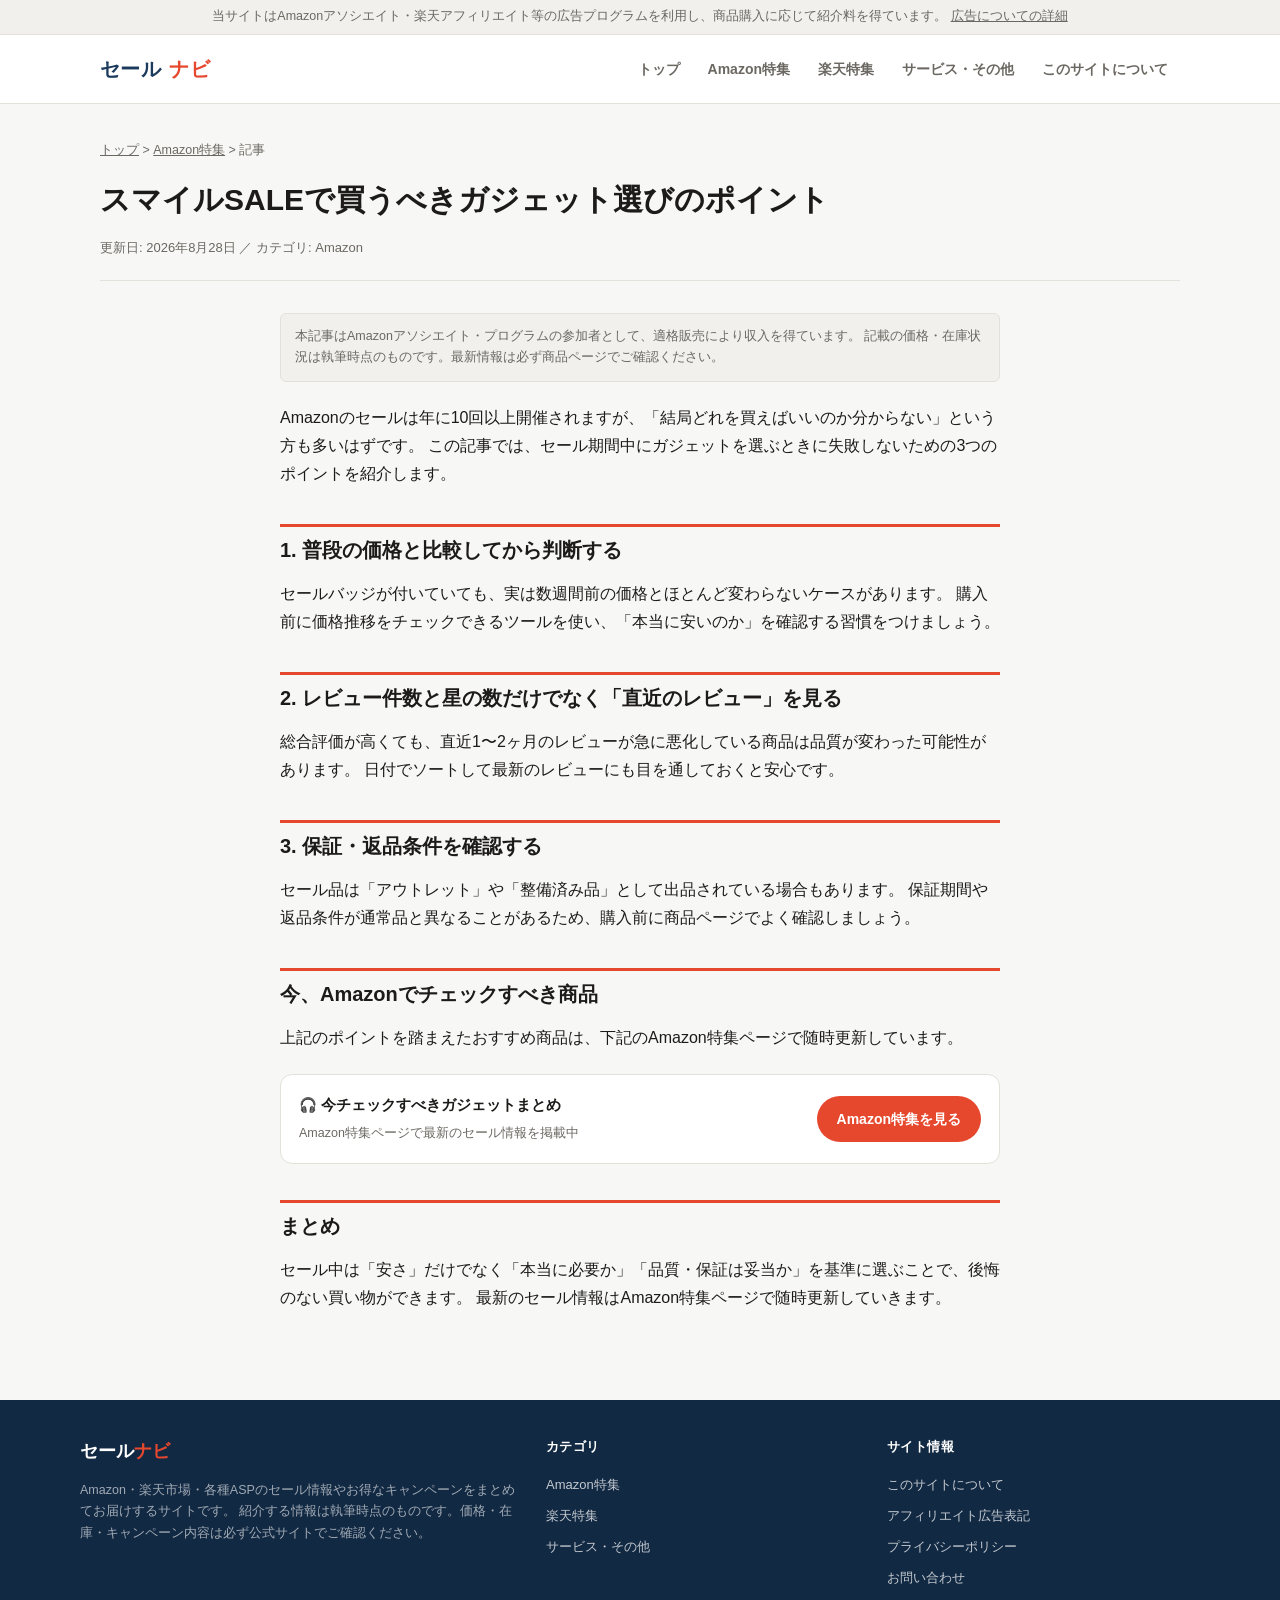
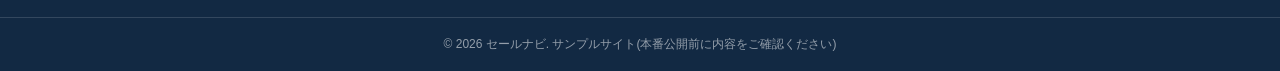
<file: pages/article-smile-sale-gadgets.html>
<!doctype html>
<html lang="ja">
<head>
<meta charset="UTF-8">
<meta name="viewport" content="width=device-width, initial-scale=1">
<link rel="icon" href="data:image/svg+xml,%3Csvg xmlns=%27http://www.w3.org/2000/svg%27 viewBox=%270 0 100 100%27%3E%3Ctext y=%27.9em%27 font-size=%2790%27%3E%F0%9F%9B%92%3C/text%3E%3C/svg%3E">
<title>スマイルSALEで買うべきガジェット選びのポイント｜セールナビ</title>
<meta name="description" content="Amazonのセールでガジェットを選ぶときに失敗しないための3つのポイントを解説します。">
<meta property="og:type" content="website">
<meta property="og:site_name" content="セールナビ">
<meta property="og:title" content="スマイルSALEで買うべきガジェット選びのポイント｜セールナビ">
<meta property="og:description" content="Amazonのセールでガジェットを選ぶときに失敗しないための3つのポイントを解説します。">
<meta property="og:url" content="https://seru-navi-deals.netlify.app/pages/article-smile-sale-gadgets.html">
<meta property="og:image" content="https://seru-navi-deals.netlify.app/images/ogp-default.jpg">
<meta property="og:image:width" content="1200">
<meta property="og:image:height" content="630">
<meta property="og:locale" content="ja_JP">
<meta name="twitter:card" content="summary_large_image">
<meta name="twitter:title" content="スマイルSALEで買うべきガジェット選びのポイント｜セールナビ">
<meta name="twitter:description" content="Amazonのセールでガジェットを選ぶときに失敗しないための3つのポイントを解説します。">
<meta name="twitter:image" content="https://seru-navi-deals.netlify.app/images/ogp-default.jpg">
<link rel="canonical" href="https://seru-navi-deals.netlify.app/pages/article-smile-sale-gadgets.html">
<link rel="stylesheet" href="../css/style.css">
<script defer src="../js/config.js"></script>
<script defer src="../js/main.js"></script>
<script type="application/ld+json">
{
  "@context": "https://schema.org",
  "@type": "Article",
  "headline": "スマイルSALEで買うべきガジェット選びのポイント",
  "description": "Amazonのセールでガジェットを選ぶときに失敗しないための3つのポイントを解説します。",
  "url": "https://seru-navi-deals.netlify.app/pages/article-smile-sale-gadgets.html",
  "mainEntityOfPage": {
    "@type": "WebPage",
    "@id": "https://seru-navi-deals.netlify.app/pages/article-smile-sale-gadgets.html"
  },
  "datePublished": "2026-08-28",
  "dateModified": "2026-08-28",
  "inLanguage": "ja",
  "image": [
    "https://seru-navi-deals.netlify.app/images/ogp-default.jpg"
  ],
  "author": {
    "@type": "Organization",
    "name": "セールナビ",
    "url": "https://seru-navi-deals.netlify.app/"
  },
  "publisher": {
    "@type": "Organization",
    "name": "セールナビ",
    "logo": {
      "@type": "ImageObject",
      "url": "https://seru-navi-deals.netlify.app/images/logo.png",
      "width": 1024,
      "height": 1024
    }
  }
}
</script>
</head>
<body data-root="..">
<a class="skip-link" href="#main">本文へスキップ</a>

<div class="pr-banner">
  当サイトはAmazonアソシエイト・楽天アフィリエイト等の広告プログラムを利用し、商品購入に応じて紹介料を得ています。
  <a href="../pages/disclosure.html">広告についての詳細</a>
</div>

<header class="site-header">
  <div class="container header-inner">
    <a class="logo" href="../index.html">セール<span class="dot">ナビ</span></a>
    <button class="nav-toggle" aria-label="メニュー">☰</button>
    <nav class="main-nav">
      <a href="../index.html">トップ</a>
<a href="../pages/category-amazon.html">Amazon特集</a>
<a href="../pages/category-rakuten.html">楽天特集</a>
<a href="../pages/category-asp.html">サービス・その他</a>
<a href="../pages/about.html">このサイトについて</a>

    </nav>
  </div>
</header>
<main id="main">

<div class="container">
  <div class="article-header">
    <div class="breadcrumb"><a href="../index.html">トップ</a> &gt; <a href="category-amazon.html">Amazon特集</a> &gt; 記事</div>
    <h1>スマイルSALEで買うべきガジェット選びのポイント</h1>
    <div class="sub-meta">更新日: 2026年8月28日 ／ カテゴリ: Amazon</div>
  </div>
</div>

<div class="article-body">
  <div class="disclosure-note">
    本記事はAmazonアソシエイト・プログラムの参加者として、適格販売により収入を得ています。
    記載の価格・在庫状況は執筆時点のものです。最新情報は必ず商品ページでご確認ください。
  </div>

  <p>
    Amazonのセールは年に10回以上開催されますが、「結局どれを買えばいいのか分からない」という方も多いはずです。
    この記事では、セール期間中にガジェットを選ぶときに失敗しないための3つのポイントを紹介します。
  </p>

  <h2>1. 普段の価格と比較してから判断する</h2>
  <p>
    セールバッジが付いていても、実は数週間前の価格とほとんど変わらないケースがあります。
    購入前に価格推移をチェックできるツールを使い、「本当に安いのか」を確認する習慣をつけましょう。
  </p>

  <h2>2. レビュー件数と星の数だけでなく「直近のレビュー」を見る</h2>
  <p>
    総合評価が高くても、直近1〜2ヶ月のレビューが急に悪化している商品は品質が変わった可能性があります。
    日付でソートして最新のレビューにも目を通しておくと安心です。
  </p>

  <h2>3. 保証・返品条件を確認する</h2>
  <p>
    セール品は「アウトレット」や「整備済み品」として出品されている場合もあります。
    保証期間や返品条件が通常品と異なることがあるため、購入前に商品ページでよく確認しましょう。
  </p>

  <h2>今、Amazonでチェックすべき商品</h2>
  <p>上記のポイントを踏まえたおすすめ商品は、下記のAmazon特集ページで随時更新しています。</p>

  <div class="cta-box">
    <div>
      <div style="font-weight:700;font-size:14.5px;margin-bottom:4px;">🎧 今チェックすべきガジェットまとめ</div>
      <div style="font-size:12.5px;color:var(--text-muted);">Amazon特集ページで最新のセール情報を掲載中</div>
    </div>
    <a class="btn" href="category-amazon.html">Amazon特集を見る</a>
  </div>

  <h2>まとめ</h2>
  <p>
    セール中は「安さ」だけでなく「本当に必要か」「品質・保証は妥当か」を基準に選ぶことで、後悔のない買い物ができます。
    最新のセール情報は<a href="category-amazon.html">Amazon特集ページ</a>で随時更新していきます。
  </p>
</div>
</main>

<footer class="site-footer">
  <div class="container footer-inner">
    <div class="footer-col">
      <div class="footer-brand">セール<span style="color:var(--accent)">ナビ</span></div>
      <p class="footer-desc">
        Amazon・楽天市場・各種ASPのセール情報やお得なキャンペーンをまとめてお届けするサイトです。
        紹介する情報は執筆時点のものです。価格・在庫・キャンペーン内容は必ず公式サイトでご確認ください。
      </p>
    </div>
    <div class="footer-col">
      <h4>カテゴリ</h4>
      <a href="../pages/category-amazon.html">Amazon特集</a>
      <a href="../pages/category-rakuten.html">楽天特集</a>
      <a href="../pages/category-asp.html">サービス・その他</a>
    </div>
    <div class="footer-col">
      <h4>サイト情報</h4>
      <a href="../pages/about.html">このサイトについて</a>
      <a href="../pages/disclosure.html">アフィリエイト広告表記</a>
      <a href="../pages/privacy.html">プライバシーポリシー</a>
      <a href="../pages/contact.html">お問い合わせ</a>
    </div>
  </div>
  <div class="footer-bottom">© 2026 セールナビ. サンプルサイト(本番公開前に内容をご確認ください)</div>
</footer>
</body>
</html>
</file>
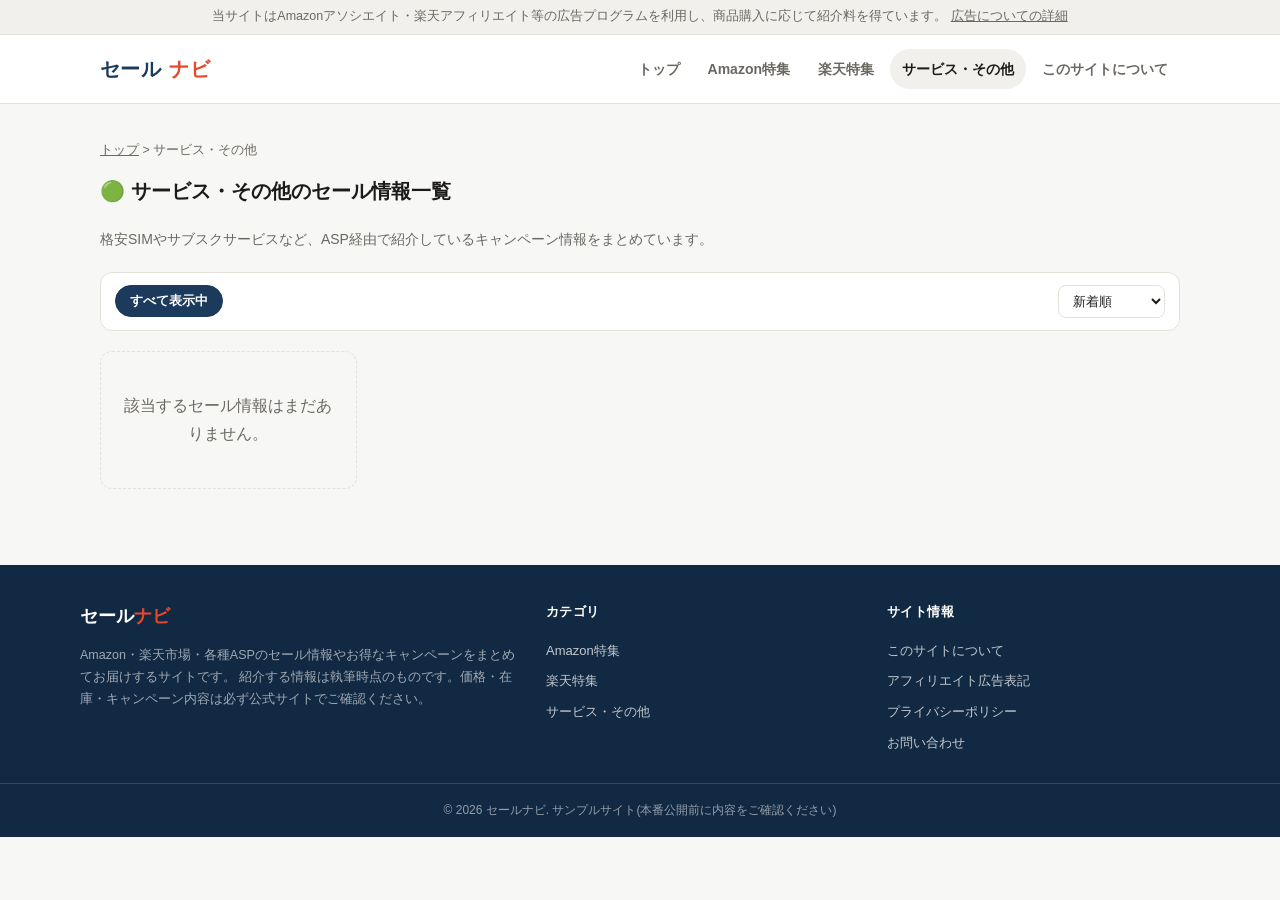
<file: pages/category-asp.html>
<!doctype html>
<html lang="ja">
<head>
<meta charset="UTF-8">
<meta name="viewport" content="width=device-width, initial-scale=1">
<link rel="icon" href="data:image/svg+xml,%3Csvg xmlns=%27http://www.w3.org/2000/svg%27 viewBox=%270 0 100 100%27%3E%3Ctext y=%27.9em%27 font-size=%2790%27%3E%F0%9F%9B%92%3C/text%3E%3C/svg%3E">
<title>サービス・その他のセール情報一覧｜セールナビ</title>
<meta name="description" content="サービス・その他で開催中・開催予定のセールやキャンペーンをまとめています。">
<meta property="og:type" content="website">
<meta property="og:site_name" content="セールナビ">
<meta property="og:title" content="サービス・その他のセール情報一覧｜セールナビ">
<meta property="og:description" content="サービス・その他で開催中・開催予定のセールやキャンペーンをまとめています。">
<meta property="og:url" content="https://seru-navi-deals.netlify.app/pages/category-asp.html">
<meta property="og:image" content="https://seru-navi-deals.netlify.app/images/ogp-default.jpg">
<meta property="og:image:width" content="1200">
<meta property="og:image:height" content="630">
<meta property="og:locale" content="ja_JP">
<meta name="twitter:card" content="summary_large_image">
<meta name="twitter:title" content="サービス・その他のセール情報一覧｜セールナビ">
<meta name="twitter:description" content="サービス・その他で開催中・開催予定のセールやキャンペーンをまとめています。">
<meta name="twitter:image" content="https://seru-navi-deals.netlify.app/images/ogp-default.jpg">
<link rel="canonical" href="https://seru-navi-deals.netlify.app/pages/category-asp.html">
<link rel="stylesheet" href="../css/style.css">
<script defer src="../js/config.js"></script>
<script defer src="../js/main.js"></script>
</head>
<body data-root="..">
<a class="skip-link" href="#main">本文へスキップ</a>

<div class="pr-banner">
  当サイトはAmazonアソシエイト・楽天アフィリエイト等の広告プログラムを利用し、商品購入に応じて紹介料を得ています。
  <a href="../pages/disclosure.html">広告についての詳細</a>
</div>

<header class="site-header">
  <div class="container header-inner">
    <a class="logo" href="../index.html">セール<span class="dot">ナビ</span></a>
    <button class="nav-toggle" aria-label="メニュー">☰</button>
    <nav class="main-nav">
      <a href="../index.html">トップ</a>
<a href="../pages/category-amazon.html">Amazon特集</a>
<a href="../pages/category-rakuten.html">楽天特集</a>
<a href="../pages/category-asp.html" aria-current="page">サービス・その他</a>
<a href="../pages/about.html">このサイトについて</a>

    </nav>
  </div>
</header>
<main id="main">

<section class="section">
  <div class="container">
    <div class="breadcrumb"><a href="../index.html">トップ</a> &gt; サービス・その他</div>
    <div class="section-head">
      <h2>🟢 サービス・その他のセール情報一覧</h2>
    </div>
    <p style="max-width:640px;color:var(--text-muted);font-size:14px;margin-bottom:20px;">格安SIMやサブスクサービスなど、ASP経由で紹介しているキャンペーン情報をまとめています。</p>

    <div class="filter-bar" data-filter-target="deal-grid-cat">
      <div class="filter-group">
        <button class="chip" data-store="asp" aria-pressed="true">すべて表示中</button>
      </div>
      <select class="sort-select" data-sort-target="deal-grid-cat">
        <option value="new">新着順</option>
        <option value="discount">割引率順</option>
        <option value="ending">終了間近順</option>
      </select>
    </div>

    <div class="deal-grid" id="deal-grid-cat"></div>
  </div>
</section>
<script>
  document.addEventListener("DOMContentLoaded", () => {
    initDealGrid("deal-grid-cat", { fixedStore: "asp" });
  });
</script>
</main>

<footer class="site-footer">
  <div class="container footer-inner">
    <div class="footer-col">
      <div class="footer-brand">セール<span style="color:var(--accent)">ナビ</span></div>
      <p class="footer-desc">
        Amazon・楽天市場・各種ASPのセール情報やお得なキャンペーンをまとめてお届けするサイトです。
        紹介する情報は執筆時点のものです。価格・在庫・キャンペーン内容は必ず公式サイトでご確認ください。
      </p>
    </div>
    <div class="footer-col">
      <h4>カテゴリ</h4>
      <a href="../pages/category-amazon.html">Amazon特集</a>
      <a href="../pages/category-rakuten.html">楽天特集</a>
      <a href="../pages/category-asp.html">サービス・その他</a>
    </div>
    <div class="footer-col">
      <h4>サイト情報</h4>
      <a href="../pages/about.html">このサイトについて</a>
      <a href="../pages/disclosure.html">アフィリエイト広告表記</a>
      <a href="../pages/privacy.html">プライバシーポリシー</a>
      <a href="../pages/contact.html">お問い合わせ</a>
    </div>
  </div>
  <div class="footer-bottom">© 2026 セールナビ. サンプルサイト(本番公開前に内容をご確認ください)</div>
</footer>
</body>
</html>
</file>
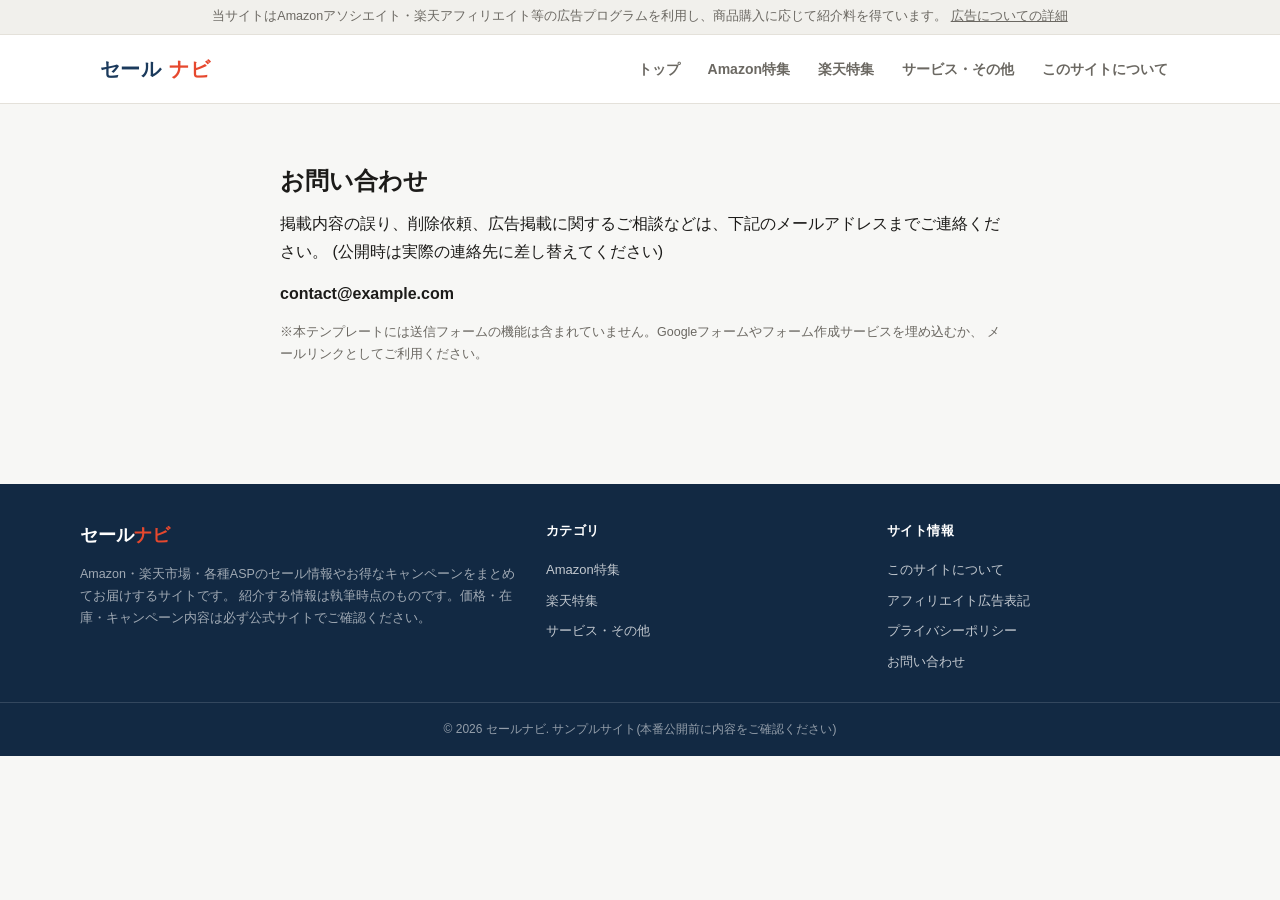
<file: pages/contact.html>
<!doctype html>
<html lang="ja">
<head>
<meta charset="UTF-8">
<meta name="viewport" content="width=device-width, initial-scale=1">
<link rel="icon" href="data:image/svg+xml,%3Csvg xmlns=%27http://www.w3.org/2000/svg%27 viewBox=%270 0 100 100%27%3E%3Ctext y=%27.9em%27 font-size=%2790%27%3E%F0%9F%9B%92%3C/text%3E%3C/svg%3E">
<title>お問い合わせ｜セールナビ</title>
<meta name="description" content="セールナビへのお問い合わせページです。">
<meta property="og:type" content="website">
<meta property="og:site_name" content="セールナビ">
<meta property="og:title" content="お問い合わせ｜セールナビ">
<meta property="og:description" content="セールナビへのお問い合わせページです。">
<meta property="og:url" content="https://seru-navi-deals.netlify.app/pages/contact.html">
<meta property="og:image" content="https://seru-navi-deals.netlify.app/images/ogp-default.jpg">
<meta property="og:image:width" content="1200">
<meta property="og:image:height" content="630">
<meta property="og:locale" content="ja_JP">
<meta name="twitter:card" content="summary_large_image">
<meta name="twitter:title" content="お問い合わせ｜セールナビ">
<meta name="twitter:description" content="セールナビへのお問い合わせページです。">
<meta name="twitter:image" content="https://seru-navi-deals.netlify.app/images/ogp-default.jpg">
<link rel="canonical" href="https://seru-navi-deals.netlify.app/pages/contact.html">
<link rel="stylesheet" href="../css/style.css">
<script defer src="../js/config.js"></script>
<script defer src="../js/main.js"></script>
</head>
<body data-root="..">
<a class="skip-link" href="#main">本文へスキップ</a>

<div class="pr-banner">
  当サイトはAmazonアソシエイト・楽天アフィリエイト等の広告プログラムを利用し、商品購入に応じて紹介料を得ています。
  <a href="../pages/disclosure.html">広告についての詳細</a>
</div>

<header class="site-header">
  <div class="container header-inner">
    <a class="logo" href="../index.html">セール<span class="dot">ナビ</span></a>
    <button class="nav-toggle" aria-label="メニュー">☰</button>
    <nav class="main-nav">
      <a href="../index.html">トップ</a>
<a href="../pages/category-amazon.html">Amazon特集</a>
<a href="../pages/category-rakuten.html">楽天特集</a>
<a href="../pages/category-asp.html">サービス・その他</a>
<a href="../pages/about.html">このサイトについて</a>

    </nav>
  </div>
</header>
<main id="main">

<div class="static-page">
  <h1>お問い合わせ</h1>
  <p>
    掲載内容の誤り、削除依頼、広告掲載に関するご相談などは、下記のメールアドレスまでご連絡ください。
    (公開時は実際の連絡先に差し替えてください)
  </p>
  <p style="font-weight:700;">contact@example.com</p>
  <p style="font-size:12.5px;color:var(--text-muted);">
    ※本テンプレートには送信フォームの機能は含まれていません。Googleフォームやフォーム作成サービスを埋め込むか、
    メールリンクとしてご利用ください。
  </p>
</div>
</main>

<footer class="site-footer">
  <div class="container footer-inner">
    <div class="footer-col">
      <div class="footer-brand">セール<span style="color:var(--accent)">ナビ</span></div>
      <p class="footer-desc">
        Amazon・楽天市場・各種ASPのセール情報やお得なキャンペーンをまとめてお届けするサイトです。
        紹介する情報は執筆時点のものです。価格・在庫・キャンペーン内容は必ず公式サイトでご確認ください。
      </p>
    </div>
    <div class="footer-col">
      <h4>カテゴリ</h4>
      <a href="../pages/category-amazon.html">Amazon特集</a>
      <a href="../pages/category-rakuten.html">楽天特集</a>
      <a href="../pages/category-asp.html">サービス・その他</a>
    </div>
    <div class="footer-col">
      <h4>サイト情報</h4>
      <a href="../pages/about.html">このサイトについて</a>
      <a href="../pages/disclosure.html">アフィリエイト広告表記</a>
      <a href="../pages/privacy.html">プライバシーポリシー</a>
      <a href="../pages/contact.html">お問い合わせ</a>
    </div>
  </div>
  <div class="footer-bottom">© 2026 セールナビ. サンプルサイト(本番公開前に内容をご確認ください)</div>
</footer>
</body>
</html>
</file>
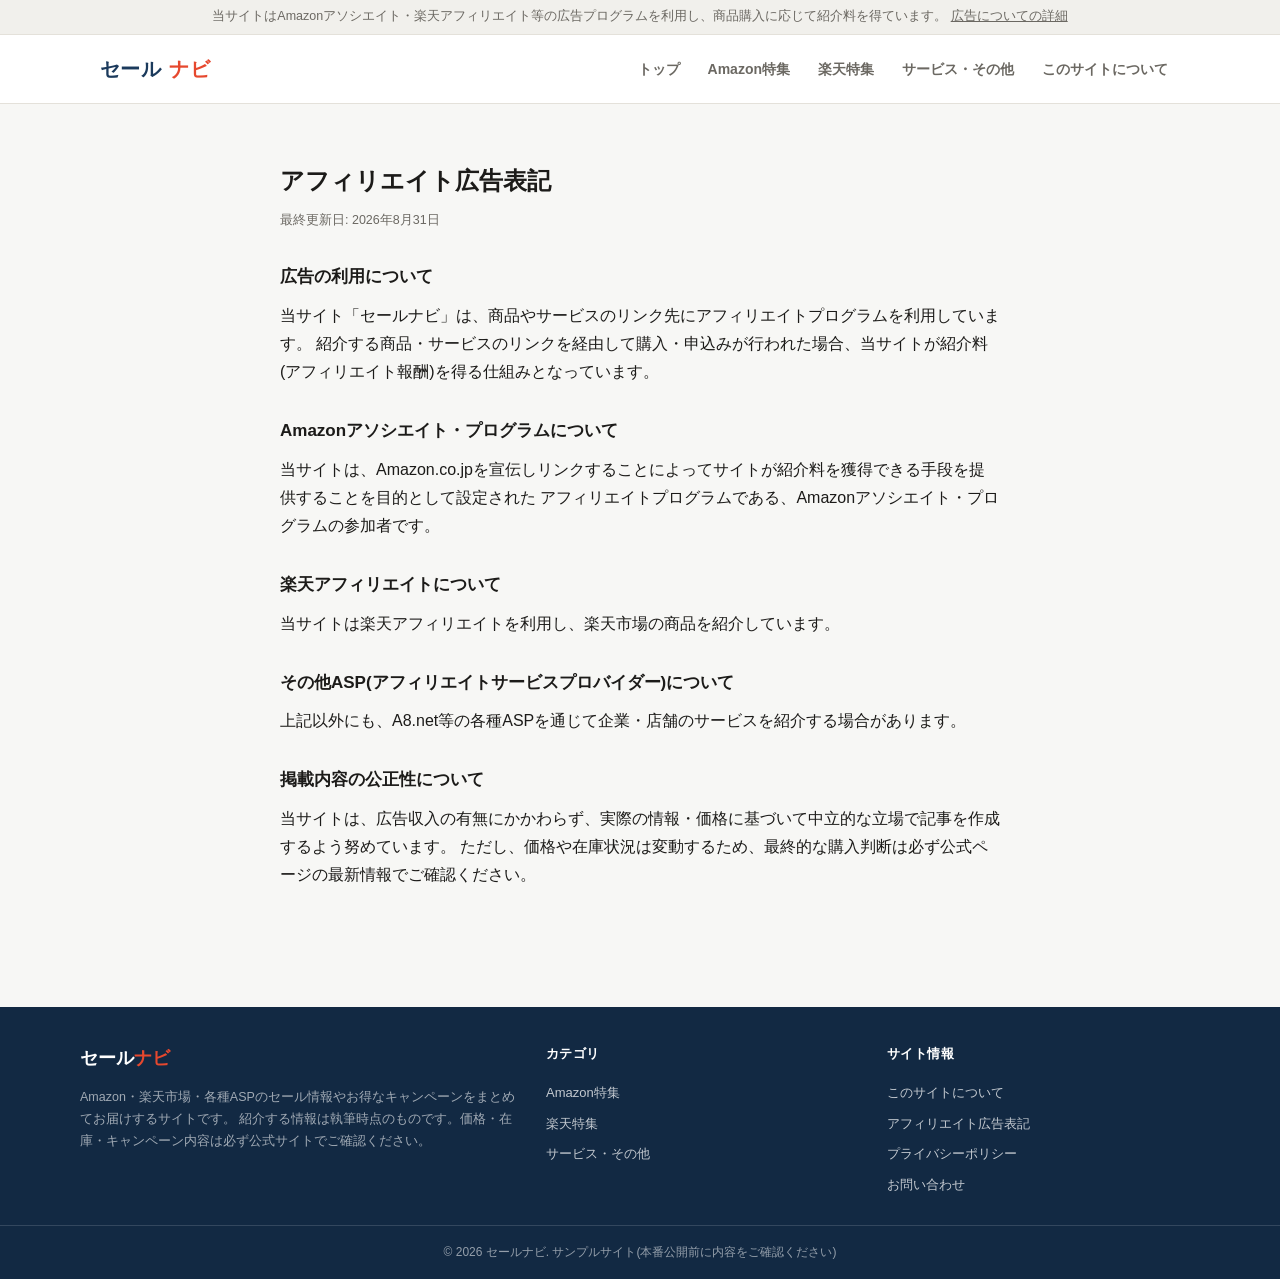
<file: pages/disclosure.html>
<!doctype html>
<html lang="ja">
<head>
<meta charset="UTF-8">
<meta name="viewport" content="width=device-width, initial-scale=1">
<link rel="icon" href="data:image/svg+xml,%3Csvg xmlns=%27http://www.w3.org/2000/svg%27 viewBox=%270 0 100 100%27%3E%3Ctext y=%27.9em%27 font-size=%2790%27%3E%F0%9F%9B%92%3C/text%3E%3C/svg%3E">
<title>アフィリエイト広告表記｜セールナビ</title>
<meta name="description" content="セールナビが利用しているアフィリエイトプログラムについての表記です。">
<meta property="og:type" content="website">
<meta property="og:site_name" content="セールナビ">
<meta property="og:title" content="アフィリエイト広告表記｜セールナビ">
<meta property="og:description" content="セールナビが利用しているアフィリエイトプログラムについての表記です。">
<meta property="og:url" content="https://seru-navi-deals.netlify.app/pages/disclosure.html">
<meta property="og:image" content="https://seru-navi-deals.netlify.app/images/ogp-default.jpg">
<meta property="og:image:width" content="1200">
<meta property="og:image:height" content="630">
<meta property="og:locale" content="ja_JP">
<meta name="twitter:card" content="summary_large_image">
<meta name="twitter:title" content="アフィリエイト広告表記｜セールナビ">
<meta name="twitter:description" content="セールナビが利用しているアフィリエイトプログラムについての表記です。">
<meta name="twitter:image" content="https://seru-navi-deals.netlify.app/images/ogp-default.jpg">
<link rel="canonical" href="https://seru-navi-deals.netlify.app/pages/disclosure.html">
<link rel="stylesheet" href="../css/style.css">
<script defer src="../js/config.js"></script>
<script defer src="../js/main.js"></script>
</head>
<body data-root="..">
<a class="skip-link" href="#main">本文へスキップ</a>

<div class="pr-banner">
  当サイトはAmazonアソシエイト・楽天アフィリエイト等の広告プログラムを利用し、商品購入に応じて紹介料を得ています。
  <a href="../pages/disclosure.html">広告についての詳細</a>
</div>

<header class="site-header">
  <div class="container header-inner">
    <a class="logo" href="../index.html">セール<span class="dot">ナビ</span></a>
    <button class="nav-toggle" aria-label="メニュー">☰</button>
    <nav class="main-nav">
      <a href="../index.html">トップ</a>
<a href="../pages/category-amazon.html">Amazon特集</a>
<a href="../pages/category-rakuten.html">楽天特集</a>
<a href="../pages/category-asp.html">サービス・その他</a>
<a href="../pages/about.html">このサイトについて</a>

    </nav>
  </div>
</header>
<main id="main">

<div class="static-page">
  <h1>アフィリエイト広告表記</h1>
  <div class="updated">最終更新日: 2026年8月31日</div>

  <h2>広告の利用について</h2>
  <p>
    当サイト「セールナビ」は、商品やサービスのリンク先にアフィリエイトプログラムを利用しています。
    紹介する商品・サービスのリンクを経由して購入・申込みが行われた場合、当サイトが紹介料(アフィリエイト報酬)を得る仕組みとなっています。
  </p>

  <h2>Amazonアソシエイト・プログラムについて</h2>
  <p>
    当サイトは、Amazon.co.jpを宣伝しリンクすることによってサイトが紹介料を獲得できる手段を提供することを目的として設定された
    アフィリエイトプログラムである、Amazonアソシエイト・プログラムの参加者です。
  </p>

  <h2>楽天アフィリエイトについて</h2>
  <p>
    当サイトは楽天アフィリエイトを利用し、楽天市場の商品を紹介しています。
  </p>

  <h2>その他ASP(アフィリエイトサービスプロバイダー)について</h2>
  <p>
    上記以外にも、A8.net等の各種ASPを通じて企業・店舗のサービスを紹介する場合があります。
  </p>

  <h2>掲載内容の公正性について</h2>
  <p>
    当サイトは、広告収入の有無にかかわらず、実際の情報・価格に基づいて中立的な立場で記事を作成するよう努めています。
    ただし、価格や在庫状況は変動するため、最終的な購入判断は必ず公式ページの最新情報でご確認ください。
  </p>
</div>
</main>

<footer class="site-footer">
  <div class="container footer-inner">
    <div class="footer-col">
      <div class="footer-brand">セール<span style="color:var(--accent)">ナビ</span></div>
      <p class="footer-desc">
        Amazon・楽天市場・各種ASPのセール情報やお得なキャンペーンをまとめてお届けするサイトです。
        紹介する情報は執筆時点のものです。価格・在庫・キャンペーン内容は必ず公式サイトでご確認ください。
      </p>
    </div>
    <div class="footer-col">
      <h4>カテゴリ</h4>
      <a href="../pages/category-amazon.html">Amazon特集</a>
      <a href="../pages/category-rakuten.html">楽天特集</a>
      <a href="../pages/category-asp.html">サービス・その他</a>
    </div>
    <div class="footer-col">
      <h4>サイト情報</h4>
      <a href="../pages/about.html">このサイトについて</a>
      <a href="../pages/disclosure.html">アフィリエイト広告表記</a>
      <a href="../pages/privacy.html">プライバシーポリシー</a>
      <a href="../pages/contact.html">お問い合わせ</a>
    </div>
  </div>
  <div class="footer-bottom">© 2026 セールナビ. サンプルサイト(本番公開前に内容をご確認ください)</div>
</footer>
</body>
</html>
</file>
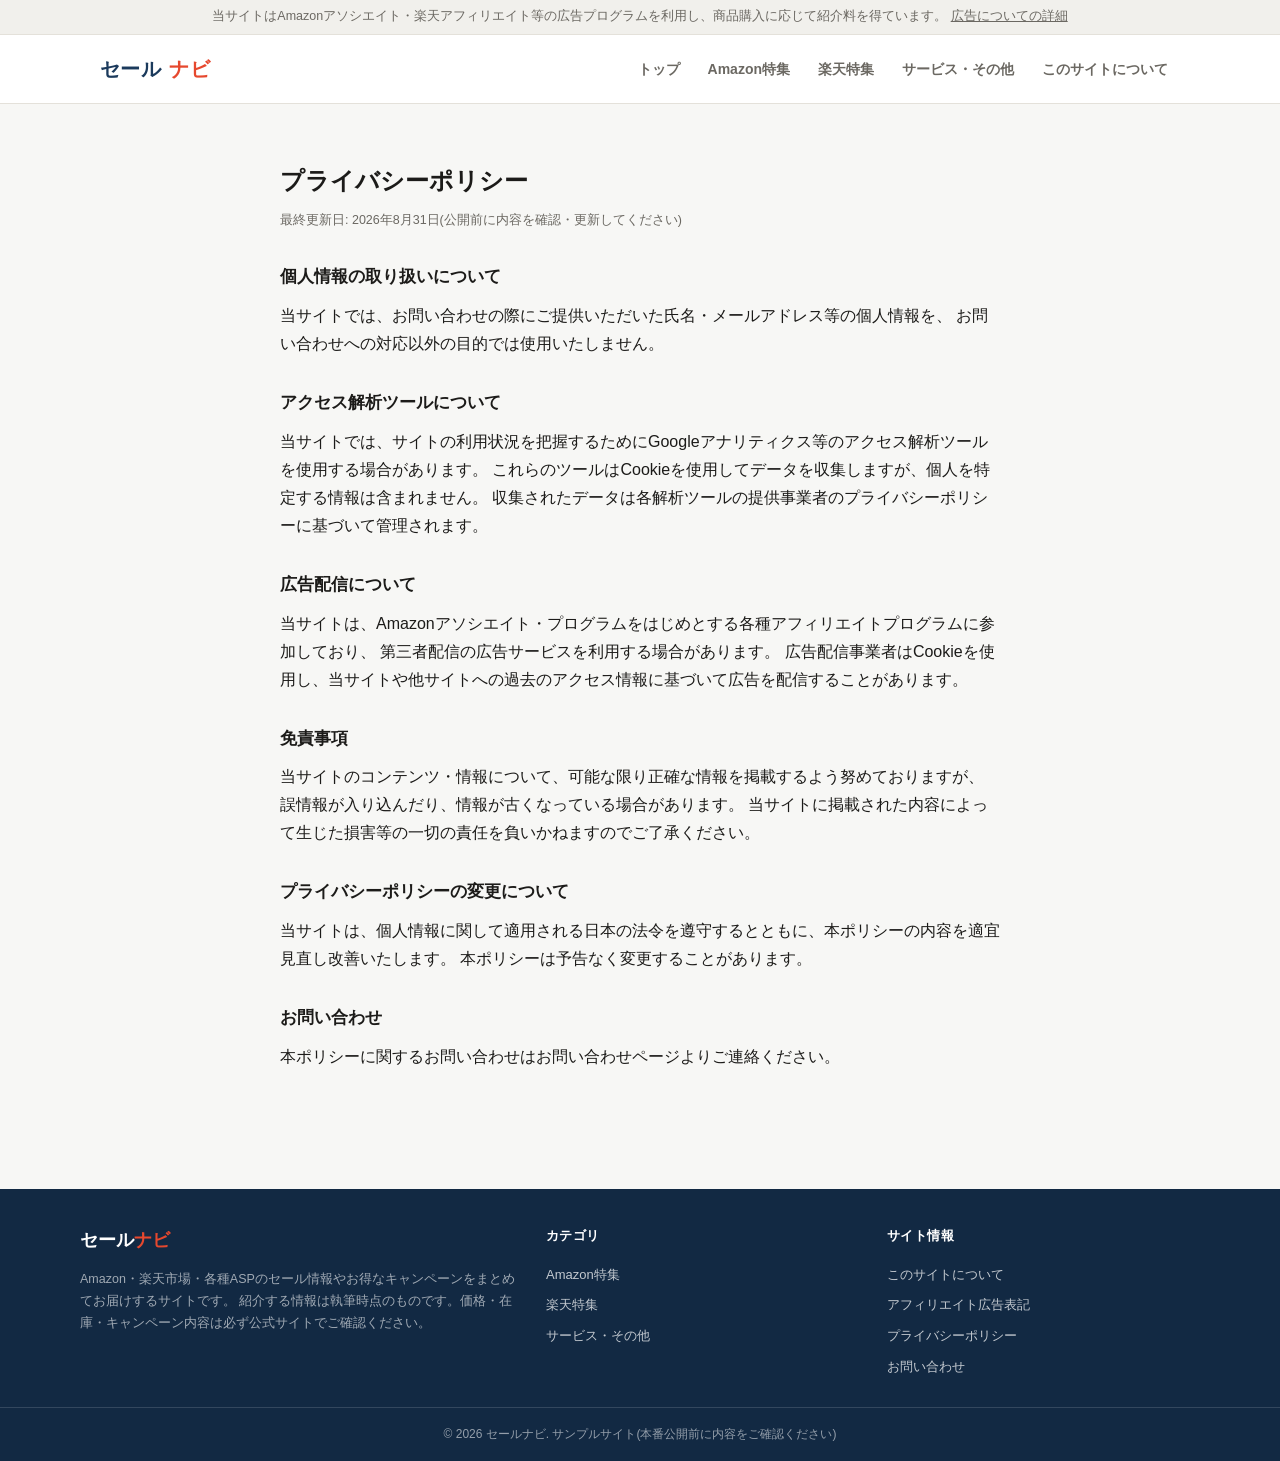
<file: pages/privacy.html>
<!doctype html>
<html lang="ja">
<head>
<meta charset="UTF-8">
<meta name="viewport" content="width=device-width, initial-scale=1">
<link rel="icon" href="data:image/svg+xml,%3Csvg xmlns=%27http://www.w3.org/2000/svg%27 viewBox=%270 0 100 100%27%3E%3Ctext y=%27.9em%27 font-size=%2790%27%3E%F0%9F%9B%92%3C/text%3E%3C/svg%3E">
<title>プライバシーポリシー｜セールナビ</title>
<meta name="description" content="セールナビのプライバシーポリシーです。">
<meta property="og:type" content="website">
<meta property="og:site_name" content="セールナビ">
<meta property="og:title" content="プライバシーポリシー｜セールナビ">
<meta property="og:description" content="セールナビのプライバシーポリシーです。">
<meta property="og:url" content="https://seru-navi-deals.netlify.app/pages/privacy.html">
<meta property="og:image" content="https://seru-navi-deals.netlify.app/images/ogp-default.jpg">
<meta property="og:image:width" content="1200">
<meta property="og:image:height" content="630">
<meta property="og:locale" content="ja_JP">
<meta name="twitter:card" content="summary_large_image">
<meta name="twitter:title" content="プライバシーポリシー｜セールナビ">
<meta name="twitter:description" content="セールナビのプライバシーポリシーです。">
<meta name="twitter:image" content="https://seru-navi-deals.netlify.app/images/ogp-default.jpg">
<link rel="canonical" href="https://seru-navi-deals.netlify.app/pages/privacy.html">
<link rel="stylesheet" href="../css/style.css">
<script defer src="../js/config.js"></script>
<script defer src="../js/main.js"></script>
</head>
<body data-root="..">
<a class="skip-link" href="#main">本文へスキップ</a>

<div class="pr-banner">
  当サイトはAmazonアソシエイト・楽天アフィリエイト等の広告プログラムを利用し、商品購入に応じて紹介料を得ています。
  <a href="../pages/disclosure.html">広告についての詳細</a>
</div>

<header class="site-header">
  <div class="container header-inner">
    <a class="logo" href="../index.html">セール<span class="dot">ナビ</span></a>
    <button class="nav-toggle" aria-label="メニュー">☰</button>
    <nav class="main-nav">
      <a href="../index.html">トップ</a>
<a href="../pages/category-amazon.html">Amazon特集</a>
<a href="../pages/category-rakuten.html">楽天特集</a>
<a href="../pages/category-asp.html">サービス・その他</a>
<a href="../pages/about.html">このサイトについて</a>

    </nav>
  </div>
</header>
<main id="main">

<div class="static-page">
  <h1>プライバシーポリシー</h1>
  <div class="updated">最終更新日: 2026年8月31日(公開前に内容を確認・更新してください)</div>

  <h2>個人情報の取り扱いについて</h2>
  <p>
    当サイトでは、お問い合わせの際にご提供いただいた氏名・メールアドレス等の個人情報を、
    お問い合わせへの対応以外の目的では使用いたしません。
  </p>

  <h2>アクセス解析ツールについて</h2>
  <p>
    当サイトでは、サイトの利用状況を把握するためにGoogleアナリティクス等のアクセス解析ツールを使用する場合があります。
    これらのツールはCookieを使用してデータを収集しますが、個人を特定する情報は含まれません。
    収集されたデータは各解析ツールの提供事業者のプライバシーポリシーに基づいて管理されます。
  </p>

  <h2>広告配信について</h2>
  <p>
    当サイトは、Amazonアソシエイト・プログラムをはじめとする各種アフィリエイトプログラムに参加しており、
    第三者配信の広告サービスを利用する場合があります。
    広告配信事業者はCookieを使用し、当サイトや他サイトへの過去のアクセス情報に基づいて広告を配信することがあります。
  </p>

  <h2>免責事項</h2>
  <p>
    当サイトのコンテンツ・情報について、可能な限り正確な情報を掲載するよう努めておりますが、
    誤情報が入り込んだり、情報が古くなっている場合があります。
    当サイトに掲載された内容によって生じた損害等の一切の責任を負いかねますのでご了承ください。
  </p>

  <h2>プライバシーポリシーの変更について</h2>
  <p>
    当サイトは、個人情報に関して適用される日本の法令を遵守するとともに、本ポリシーの内容を適宜見直し改善いたします。
    本ポリシーは予告なく変更することがあります。
  </p>

  <h2>お問い合わせ</h2>
  <p>本ポリシーに関するお問い合わせは<a href="contact.html">お問い合わせページ</a>よりご連絡ください。</p>
</div>
</main>

<footer class="site-footer">
  <div class="container footer-inner">
    <div class="footer-col">
      <div class="footer-brand">セール<span style="color:var(--accent)">ナビ</span></div>
      <p class="footer-desc">
        Amazon・楽天市場・各種ASPのセール情報やお得なキャンペーンをまとめてお届けするサイトです。
        紹介する情報は執筆時点のものです。価格・在庫・キャンペーン内容は必ず公式サイトでご確認ください。
      </p>
    </div>
    <div class="footer-col">
      <h4>カテゴリ</h4>
      <a href="../pages/category-amazon.html">Amazon特集</a>
      <a href="../pages/category-rakuten.html">楽天特集</a>
      <a href="../pages/category-asp.html">サービス・その他</a>
    </div>
    <div class="footer-col">
      <h4>サイト情報</h4>
      <a href="../pages/about.html">このサイトについて</a>
      <a href="../pages/disclosure.html">アフィリエイト広告表記</a>
      <a href="../pages/privacy.html">プライバシーポリシー</a>
      <a href="../pages/contact.html">お問い合わせ</a>
    </div>
  </div>
  <div class="footer-bottom">© 2026 セールナビ. サンプルサイト(本番公開前に内容をご確認ください)</div>
</footer>
</body>
</html>
</file>
<file: css/style.css>
/* =========================================================
   セールナビ - デザインシステム
   ========================================================= */
:root{
  --bg:#f7f7f5;
  --surface:#ffffff;
  --surface-2:#f1f0ec;
  --text:#1c1b19;
  --text-muted:#6b6862;
  --border:#e4e1da;

  --brand:#1b3a5c;      /* 信頼感のあるネイビー */
  --brand-dark:#122943;
  --accent:#e6482e;     /* セール感のあるレッド */
  --accent-dark:#c23a23;
  --sale-yellow:#f5a623;

  --amazon:#ff9900;
  --rakuten:#bf0000;
  --asp:#2c7a51;

  --radius-sm:6px;
  --radius:12px;
  --radius-lg:18px;
  --shadow-sm:0 1px 3px rgba(20,20,15,.08);
  --shadow-md:0 6px 20px rgba(20,20,15,.10);

  --container:1120px;
  color-scheme: light;
}

@media (prefers-color-scheme: dark){
  :root{
    --bg:#15140f;
    --surface:#201f19;
    --surface-2:#2a2820;
    --text:#f1efe9;
    --text-muted:#a8a498;
    --border:#3a382f;
    --brand:#4f83b5;
    --brand-dark:#7ba7cf;
    --shadow-sm:0 1px 3px rgba(0,0,0,.4);
    --shadow-md:0 6px 20px rgba(0,0,0,.5);
  }
}

*,*::before,*::after{ box-sizing:border-box; }
html{ scroll-behavior:smooth; }
body{
  margin:0;
  background:var(--bg);
  color:var(--text);
  font-family:"Hiragino Sans","Noto Sans JP","Yu Gothic",-apple-system,BlinkMacSystemFont,"Segoe UI",sans-serif;
  line-height:1.75;
  -webkit-font-smoothing:antialiased;
}
img{ max-width:100%; display:block; }
a{ color:inherit; text-decoration:none; }
.container{ max-width:var(--container); margin:0 auto; padding:0 20px; }

/* ---------- 共通:PR / アフィリエイト表記バナー ---------- */
.pr-banner{
  background:var(--surface-2);
  border-bottom:1px solid var(--border);
  font-size:12.5px;
  color:var(--text-muted);
  text-align:center;
  padding:6px 12px;
}
.pr-banner a{ text-decoration:underline; }

/* ---------- ヘッダー ---------- */
.site-header{
  position:sticky; top:0; z-index:50;
  background:var(--surface);
  border-bottom:1px solid var(--border);
}
.header-inner{
  display:flex; align-items:center; justify-content:space-between;
  gap:16px; padding:14px 20px;
}
.logo{
  display:flex; align-items:center; gap:8px;
  font-size:20px; font-weight:800; color:var(--brand);
  letter-spacing:.02em;
}
.logo .dot{ color:var(--accent); }
.main-nav{ display:flex; gap:4px; flex-wrap:wrap; }
.main-nav a{
  padding:8px 12px; border-radius:999px; font-size:14px; font-weight:600;
  color:var(--text-muted);
}
.main-nav a:hover, .main-nav a[aria-current="page"]{
  background:var(--surface-2); color:var(--text);
}
.nav-toggle{ display:none; }

@media (max-width:760px){
  .main-nav{
    display:none; width:100%; order:3;
    padding-top:10px; border-top:1px solid var(--border); margin-top:10px;
  }
  .header-inner{ flex-wrap:wrap; }
  .main-nav.open{ display:flex; }
  .nav-toggle{
    display:inline-flex; align-items:center; justify-content:center;
    width:38px; height:38px; border-radius:8px; border:1px solid var(--border);
    background:var(--surface); font-size:18px; cursor:pointer;
  }
}

/* ---------- ヒーロー ---------- */
.hero{
  background:linear-gradient(135deg,var(--brand) 0%,var(--brand-dark) 100%);
  color:#fff; padding:40px 0 34px;
}
.hero h1{ font-size:clamp(22px,4vw,32px); margin:0 0 8px; font-weight:800; }
.hero p{ margin:0; color:rgba(255,255,255,.82); font-size:15px; }
.hero-badges{ display:flex; gap:8px; flex-wrap:wrap; margin-top:16px; }
.hero-badge{
  background:rgba(255,255,255,.12); border:1px solid rgba(255,255,255,.25);
  padding:6px 12px; border-radius:999px; font-size:13px; font-weight:600;
}

/* ---------- セクション見出し ---------- */
.section{ padding:36px 0; }
.section-head{
  display:flex; align-items:baseline; justify-content:space-between; gap:12px;
  margin-bottom:18px; flex-wrap:wrap;
}
.section-head h2{ font-size:20px; margin:0; font-weight:800; }
.section-head .desc{ font-size:13px; color:var(--text-muted); }
.link-more{ font-size:13.5px; font-weight:700; color:var(--brand); white-space:nowrap; }

/* ---------- フィルター / 並び替え ---------- */
.filter-bar{
  display:flex; gap:10px; flex-wrap:wrap; align-items:center;
  margin-bottom:20px; padding:12px 14px; background:var(--surface);
  border:1px solid var(--border); border-radius:var(--radius);
}
.filter-group{ display:flex; gap:6px; flex-wrap:wrap; }
.chip{
  border:1px solid var(--border); background:var(--surface);
  padding:6px 14px; border-radius:999px; font-size:13px; font-weight:600;
  cursor:pointer; color:var(--text-muted);
}
.chip[aria-pressed="true"]{
  background:var(--brand); border-color:var(--brand); color:#fff;
}
.sort-select{
  margin-left:auto; padding:7px 10px; border-radius:8px; border:1px solid var(--border);
  background:var(--surface); color:var(--text); font-size:13px;
}

/* ---------- 商品/セールカード ---------- */
.deal-grid{
  display:grid; gap:18px;
  grid-template-columns:repeat(auto-fill,minmax(250px,1fr));
}
.deal-card{
  background:var(--surface); border:1px solid var(--border); border-radius:var(--radius);
  overflow:hidden; box-shadow:var(--shadow-sm); display:flex; flex-direction:column;
  transition:transform .15s ease, box-shadow .15s ease;
}
.deal-card:hover{ transform:translateY(-3px); box-shadow:var(--shadow-md); }
.deal-thumb{
  position:relative; aspect-ratio:4/3; background:var(--surface-2);
  display:flex; align-items:center; justify-content:center; overflow:hidden;
}
.deal-thumb img{ width:100%; height:100%; object-fit:cover; }
.deal-thumb .emoji{ font-size:48px; }
.store-tag{
  position:absolute; top:8px; left:8px; font-size:11px; font-weight:800;
  color:#fff; padding:3px 9px; border-radius:6px; letter-spacing:.03em;
}
.store-tag.amazon{ background:var(--amazon); color:#1b1200; }
.store-tag.rakuten{ background:var(--rakuten); }
.store-tag.asp{ background:var(--asp); }
.discount-badge{
  position:absolute; top:8px; right:8px; background:var(--accent); color:#fff;
  font-weight:800; font-size:12.5px; padding:4px 8px; border-radius:6px;
}
.discount-badge.point{ background:var(--sale-yellow); color:#3a2500; }
.deal-body{ padding:14px; display:flex; flex-direction:column; gap:8px; flex:1; }
.deal-title{ font-size:14.5px; font-weight:700; line-height:1.5; }
.deal-price-row{ display:flex; align-items:baseline; gap:8px; margin-top:auto; }
.deal-price{ font-size:19px; font-weight:800; color:var(--accent-dark); }
.deal-price-orig{ font-size:12.5px; color:var(--text-muted); text-decoration:line-through; }
.deal-meta{ font-size:11.5px; color:var(--text-muted); display:flex; gap:8px; flex-wrap:wrap; }
.deal-cta{
  margin-top:6px; display:inline-flex; align-items:center; justify-content:center;
  background:var(--brand); color:#fff; font-weight:700; font-size:13.5px;
  padding:9px 12px; border-radius:8px; text-align:center;
}
.deal-cta:hover{ background:var(--brand-dark); }
.deal-cta .rel-note{ display:none; }

.empty-state{
  padding:40px 16px; text-align:center; color:var(--text-muted);
  border:1px dashed var(--border); border-radius:var(--radius);
}

/* ---------- 記事カード ---------- */
.article-grid{
  display:grid; gap:18px; grid-template-columns:repeat(auto-fill,minmax(280px,1fr));
}
.article-card{
  background:var(--surface); border:1px solid var(--border); border-radius:var(--radius);
  overflow:hidden; box-shadow:var(--shadow-sm);
}
.article-card .thumb{ aspect-ratio:16/9; background:var(--surface-2); font-size:40px; display:flex; align-items:center; justify-content:center; }
.article-card .body{ padding:16px; }
.article-card .cat{ font-size:11px; font-weight:800; color:var(--brand); letter-spacing:.03em; }
.article-card h3{ font-size:16px; margin:6px 0 8px; }
.article-card p{ font-size:13px; color:var(--text-muted); margin:0; }

/* ---------- 記事本文ページ ---------- */
.article-header{ padding:36px 0 20px; border-bottom:1px solid var(--border); }
.breadcrumb{ font-size:12.5px; color:var(--text-muted); margin-bottom:12px; }
.breadcrumb a{ text-decoration:underline; }
.article-header h1{ font-size:clamp(22px,4vw,30px); margin:0 0 10px; }
.article-header .sub-meta{ font-size:13px; color:var(--text-muted); }

.article-body{ max-width:760px; margin:0 auto; padding:32px 20px; }
.article-body h2{ font-size:20px; margin:36px 0 12px; padding-top:6px; border-top:3px solid var(--accent); }
.article-body h3{ font-size:16.5px; margin:24px 0 10px; }
.article-body p{ margin:0 0 16px; }
.article-body ul, .article-body ol{ margin:0 0 16px; padding-left:1.3em; }
.article-body li{ margin-bottom:6px; }
.article-body table{ width:100%; border-collapse:collapse; margin:0 0 20px; font-size:13.5px; }
.article-body th, .article-body td{ border:1px solid var(--border); padding:8px 10px; text-align:left; }
.article-body th{ background:var(--surface-2); }

.disclosure-note{
  background:var(--surface-2); border:1px solid var(--border); border-radius:var(--radius-sm);
  padding:12px 14px; font-size:12.5px; color:var(--text-muted); margin:0 0 22px;
}

.cta-box{
  background:var(--surface); border:1px solid var(--border); border-radius:var(--radius);
  padding:18px; margin:22px 0; display:flex; align-items:center; justify-content:space-between;
  gap:14px; flex-wrap:wrap;
}
.cta-box .price{ font-weight:800; color:var(--accent-dark); font-size:18px; }
.cta-box .btn{
  background:var(--accent); color:#fff; font-weight:800; padding:11px 20px;
  border-radius:999px; font-size:14px;
}
.cta-box .btn:hover{ background:var(--accent-dark); }

/* ---------- 静的ページ(規約系) ---------- */
.static-page{ max-width:760px; margin:0 auto; padding:40px 20px 64px; }
.static-page h1{ font-size:24px; margin-bottom:8px; }
.static-page .updated{ font-size:12.5px; color:var(--text-muted); margin-bottom:28px; }
.static-page h2{ font-size:17px; margin:30px 0 10px; }
.static-page p{ margin:0 0 14px; }
.static-page ul{ padding-left:1.3em; margin:0 0 14px; }

/* ---------- フッター ---------- */
.site-footer{
  background:var(--brand-dark); color:rgba(255,255,255,.85); margin-top:40px;
}
.footer-inner{ padding:36px 0 24px; display:grid; gap:28px; grid-template-columns:1.4fr 1fr 1fr; }
.footer-col h4{ font-size:13px; color:#fff; margin:0 0 12px; letter-spacing:.03em; }
.footer-col a{ display:block; font-size:13px; padding:4px 0; color:rgba(255,255,255,.75); }
.footer-col a:hover{ color:#fff; }
.footer-brand{ font-weight:800; font-size:18px; color:#fff; margin-bottom:8px; }
.footer-desc{ font-size:12.5px; color:rgba(255,255,255,.6); max-width:36em; }
.footer-bottom{
  border-top:1px solid rgba(255,255,255,.14); padding:16px 20px; text-align:center;
  font-size:12px; color:rgba(255,255,255,.55);
}
@media (max-width:700px){
  .footer-inner{ grid-template-columns:1fr; padding:28px 0 16px; }
}

/* ---------- ユーティリティ ---------- */
.skip-link{
  position:absolute; left:-999px; top:auto;
  background:var(--brand); color:#fff; padding:10px 14px; border-radius:6px; z-index:100;
}
.skip-link:focus{ left:12px; top:12px; }
</file>
